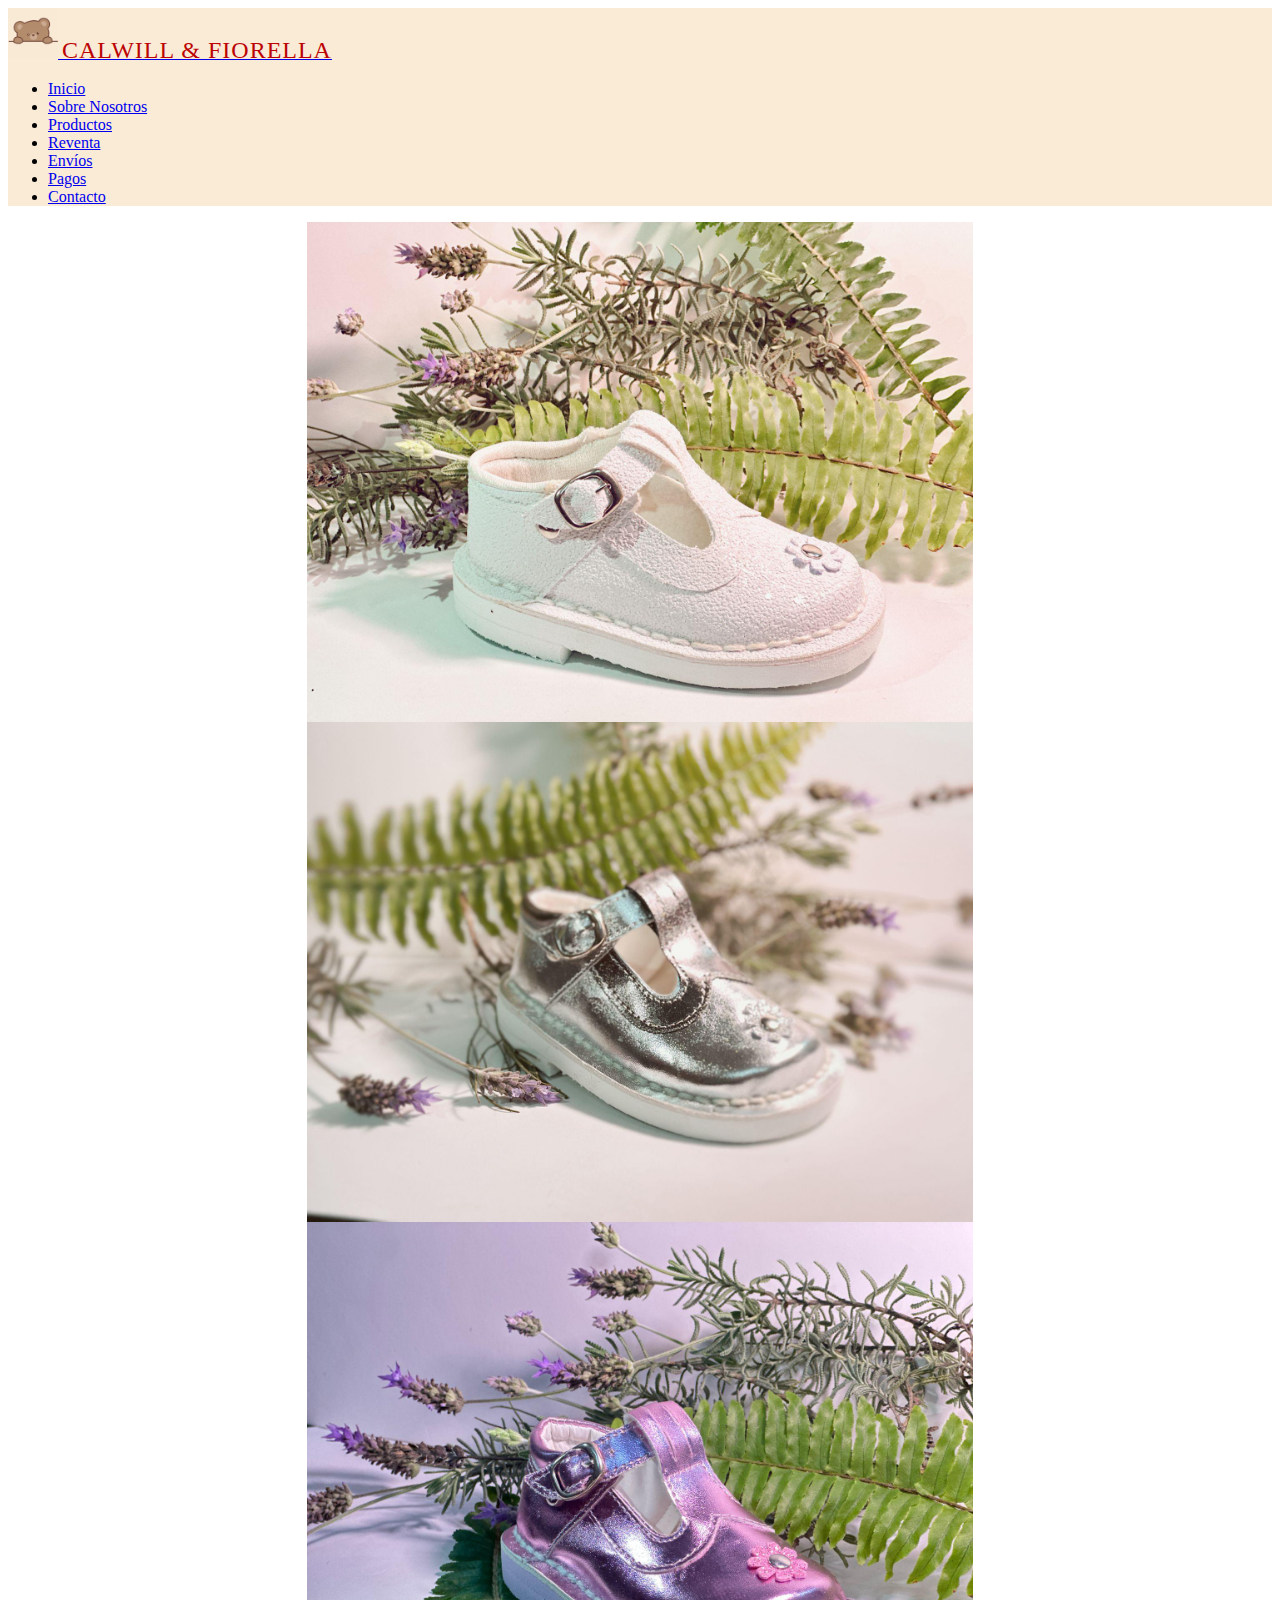
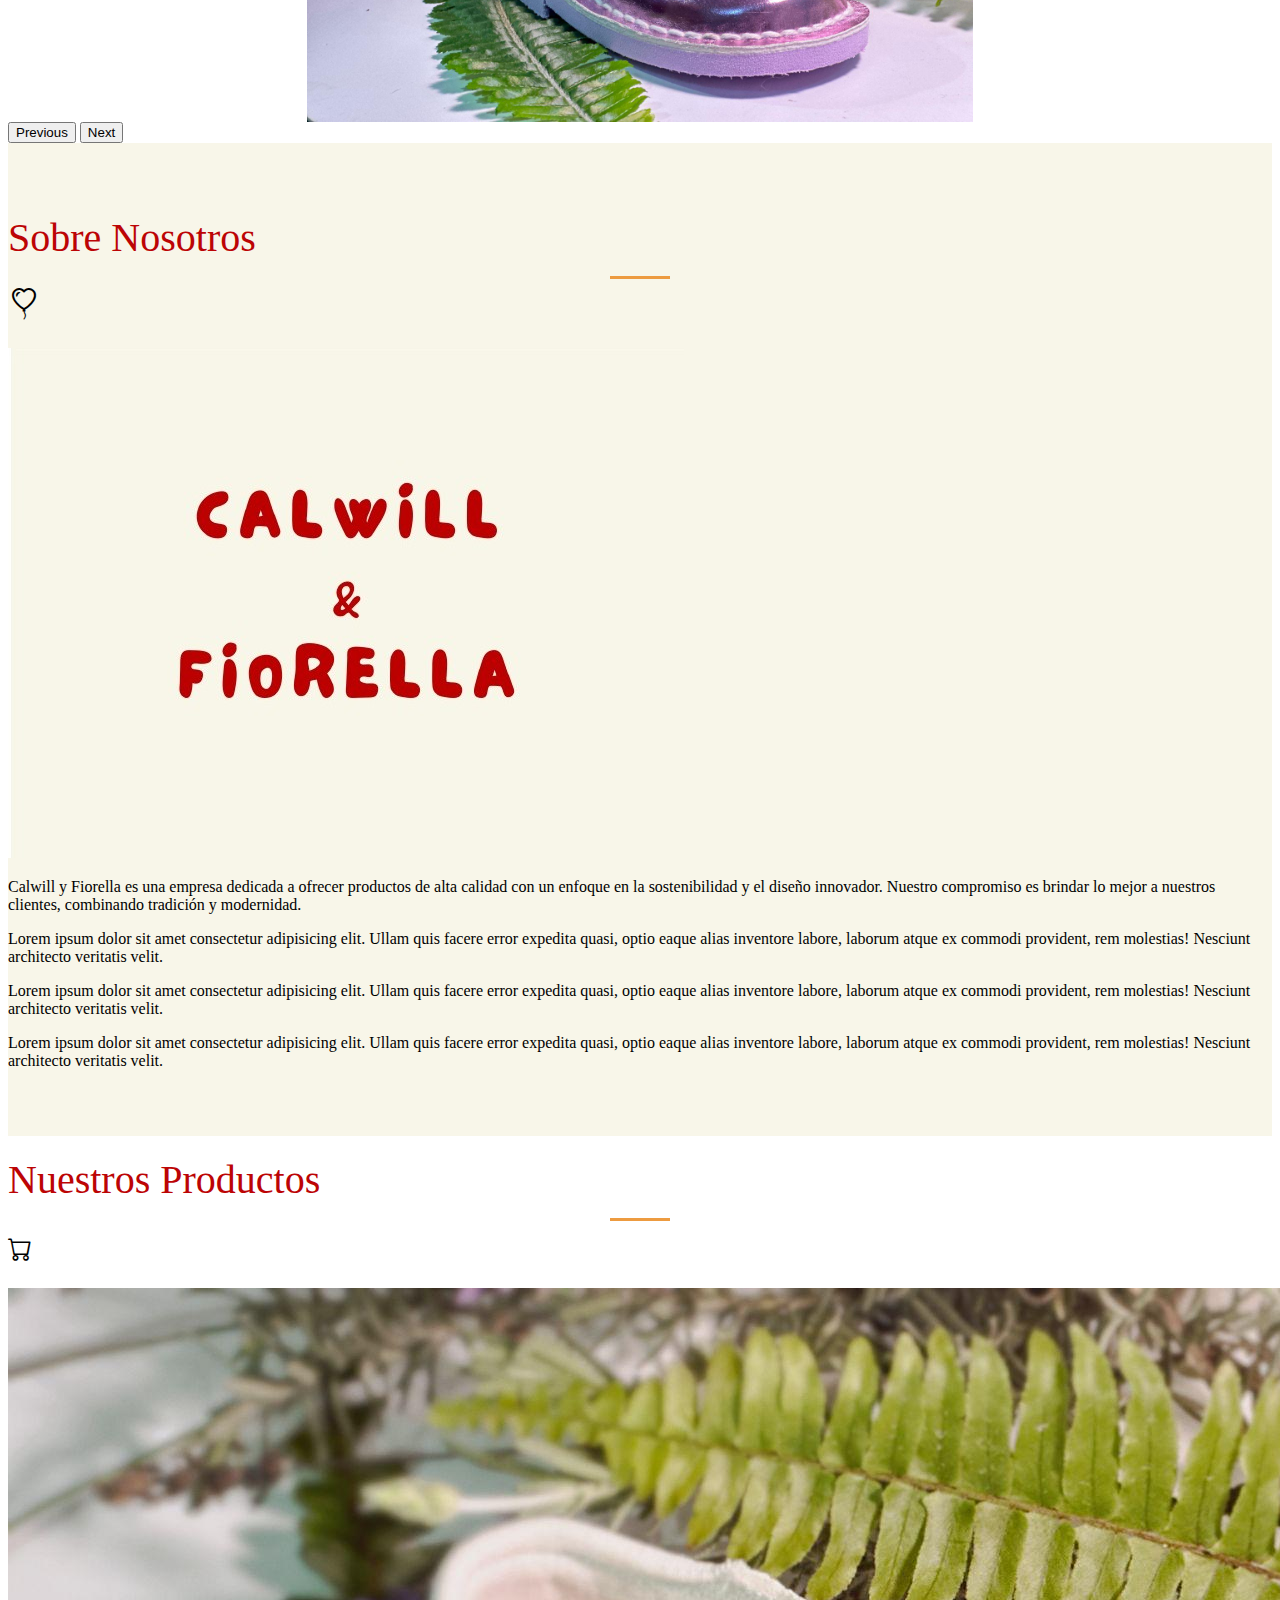
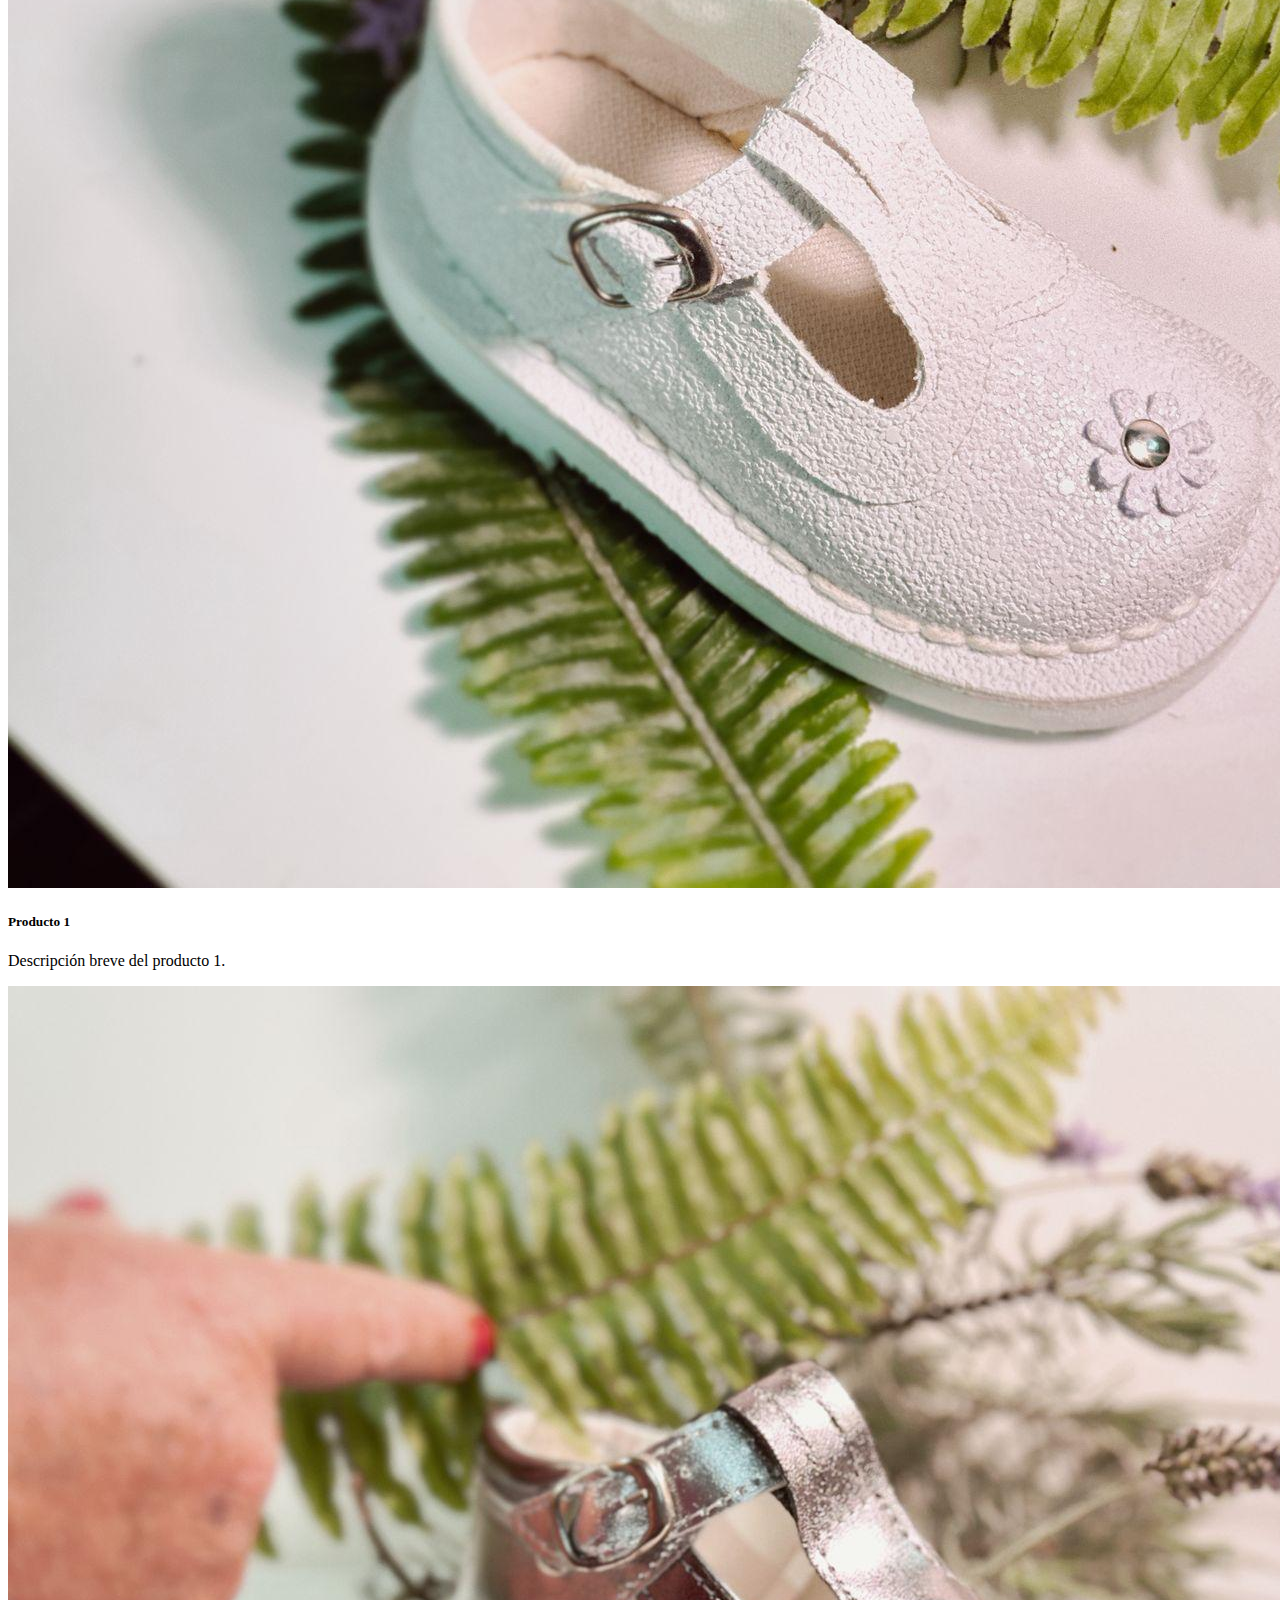
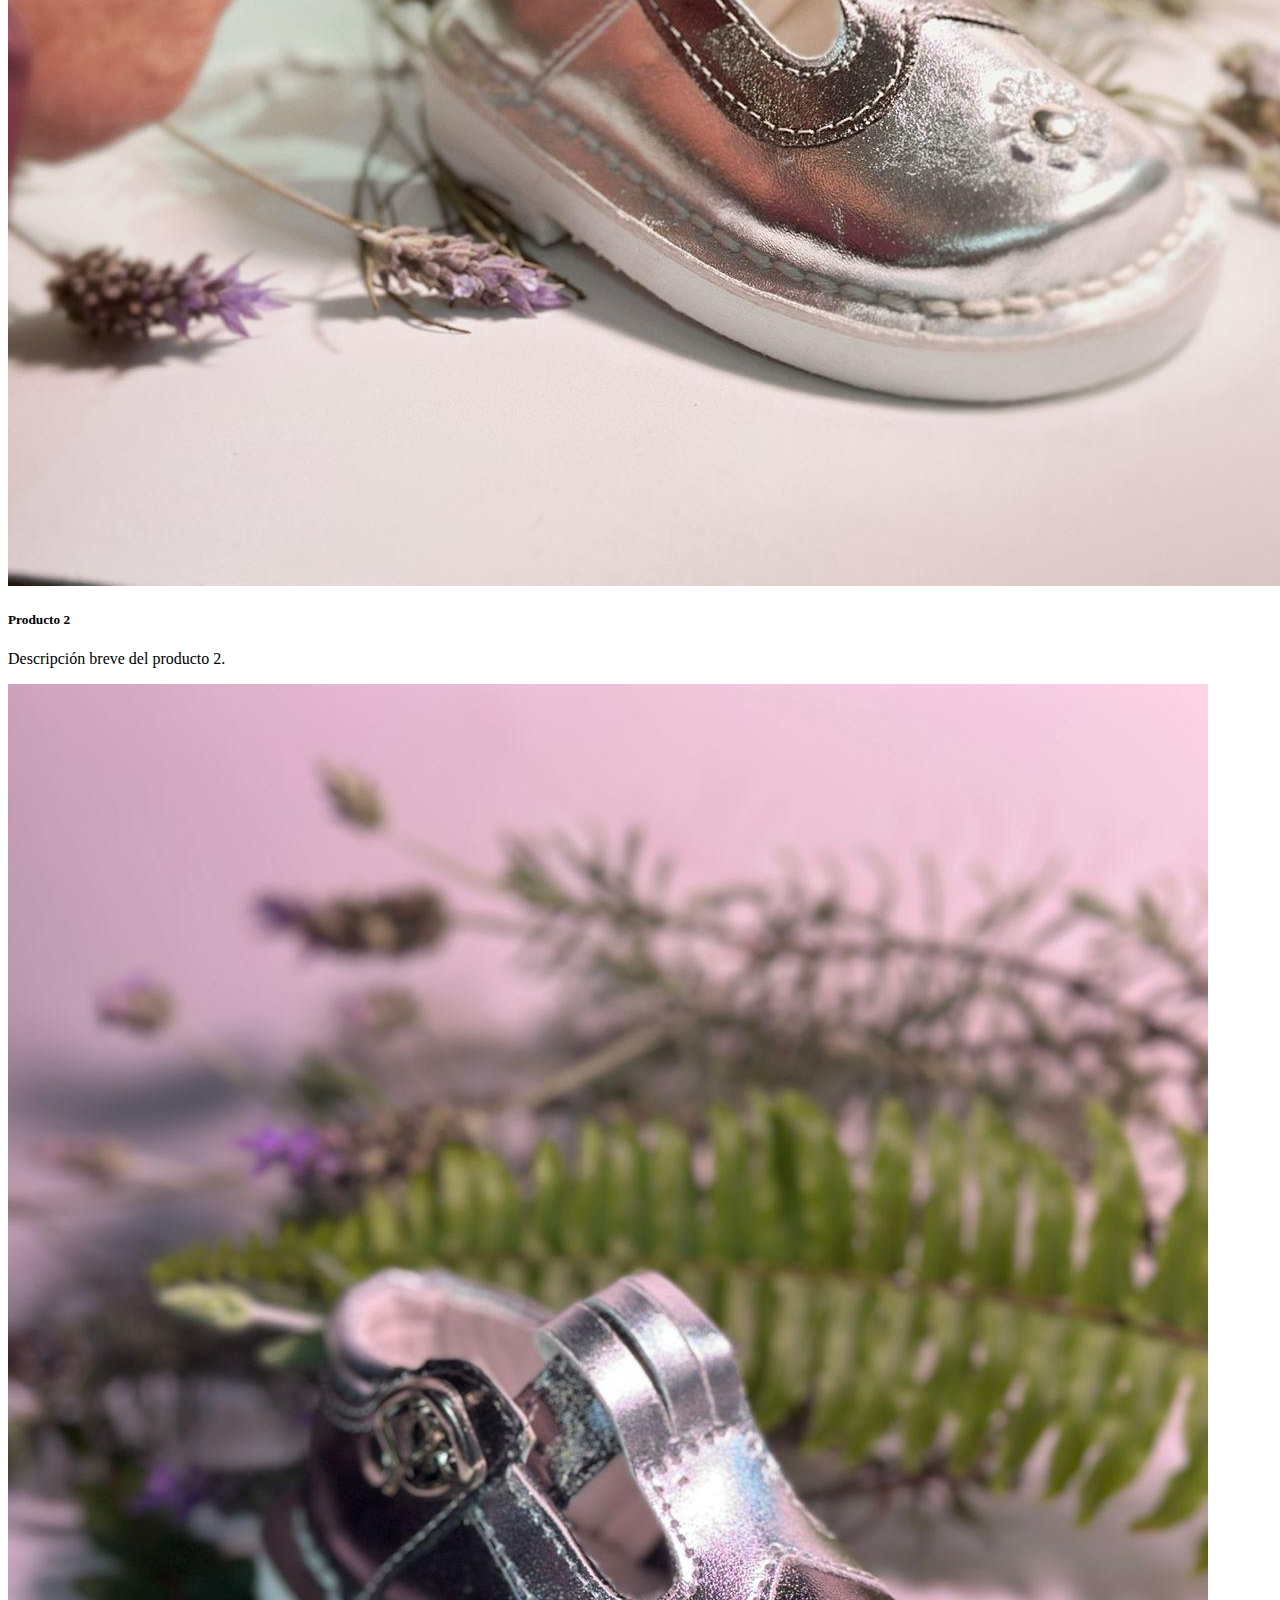
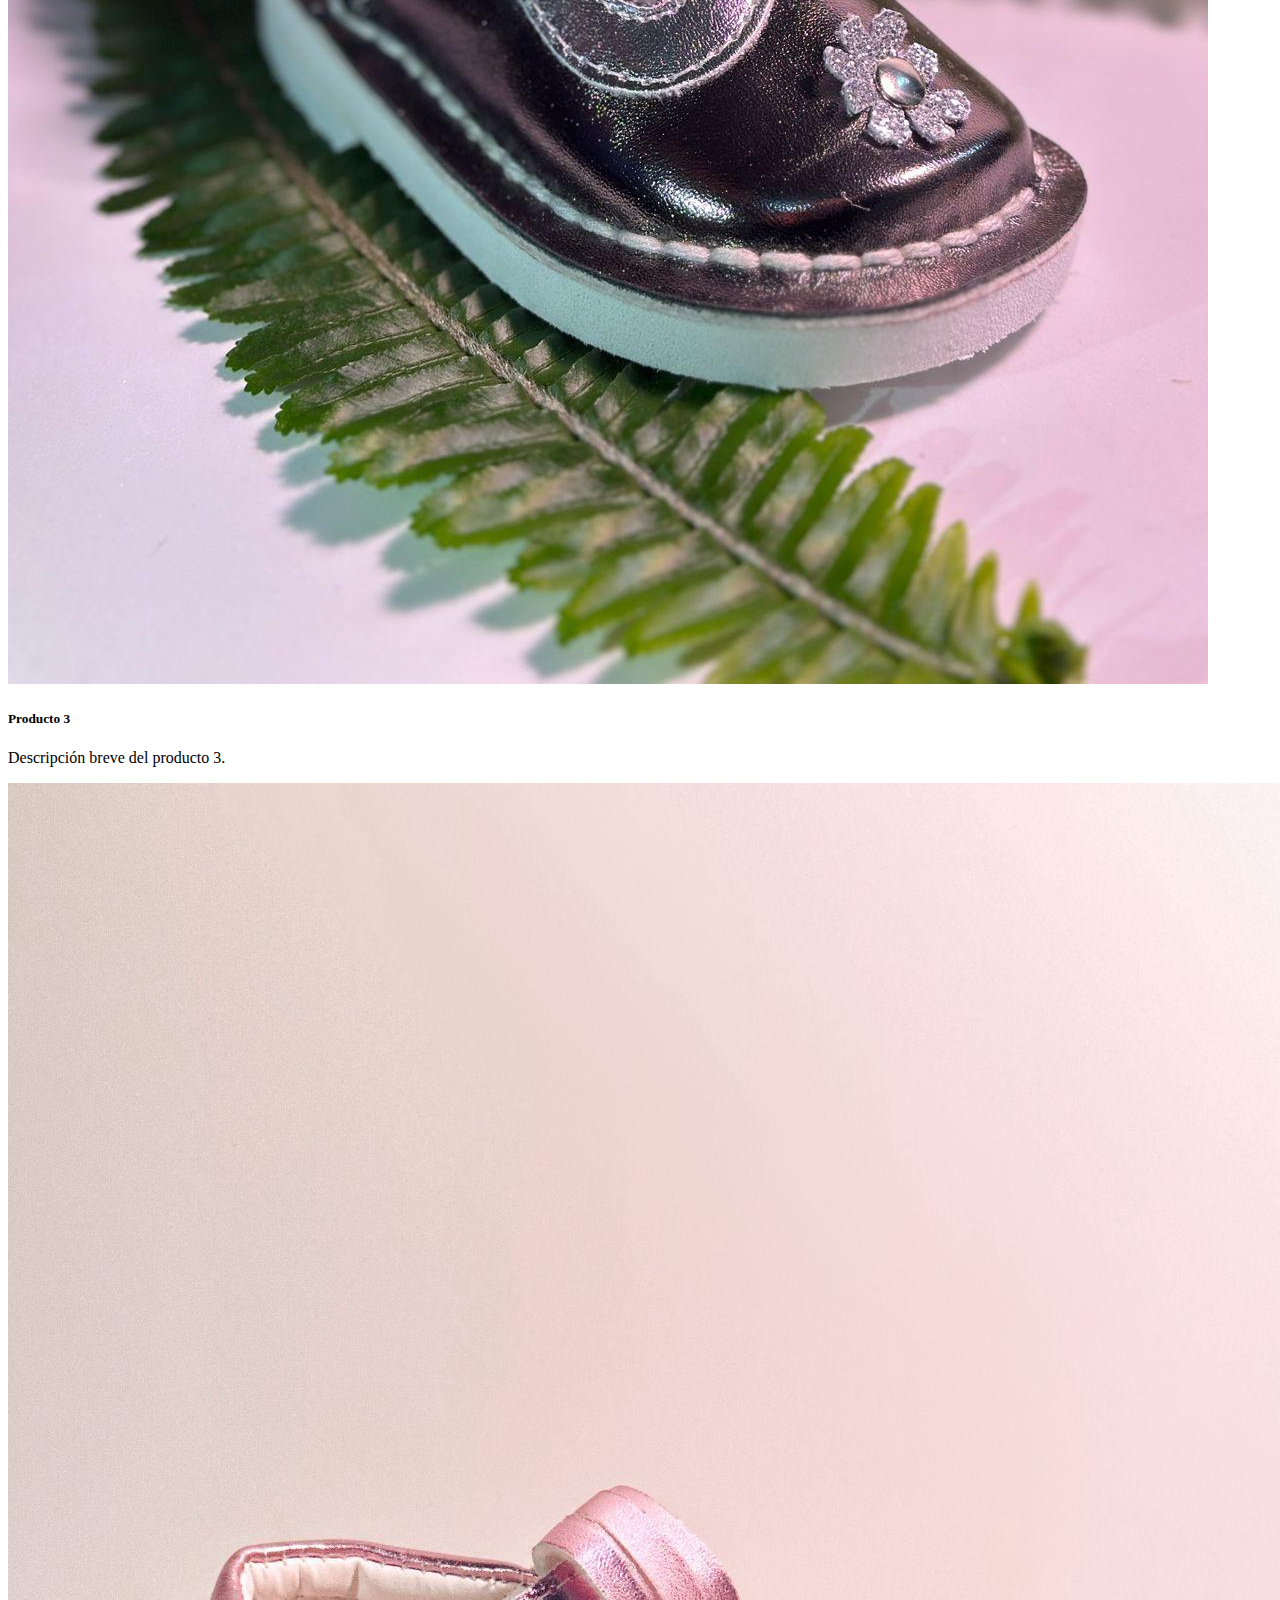
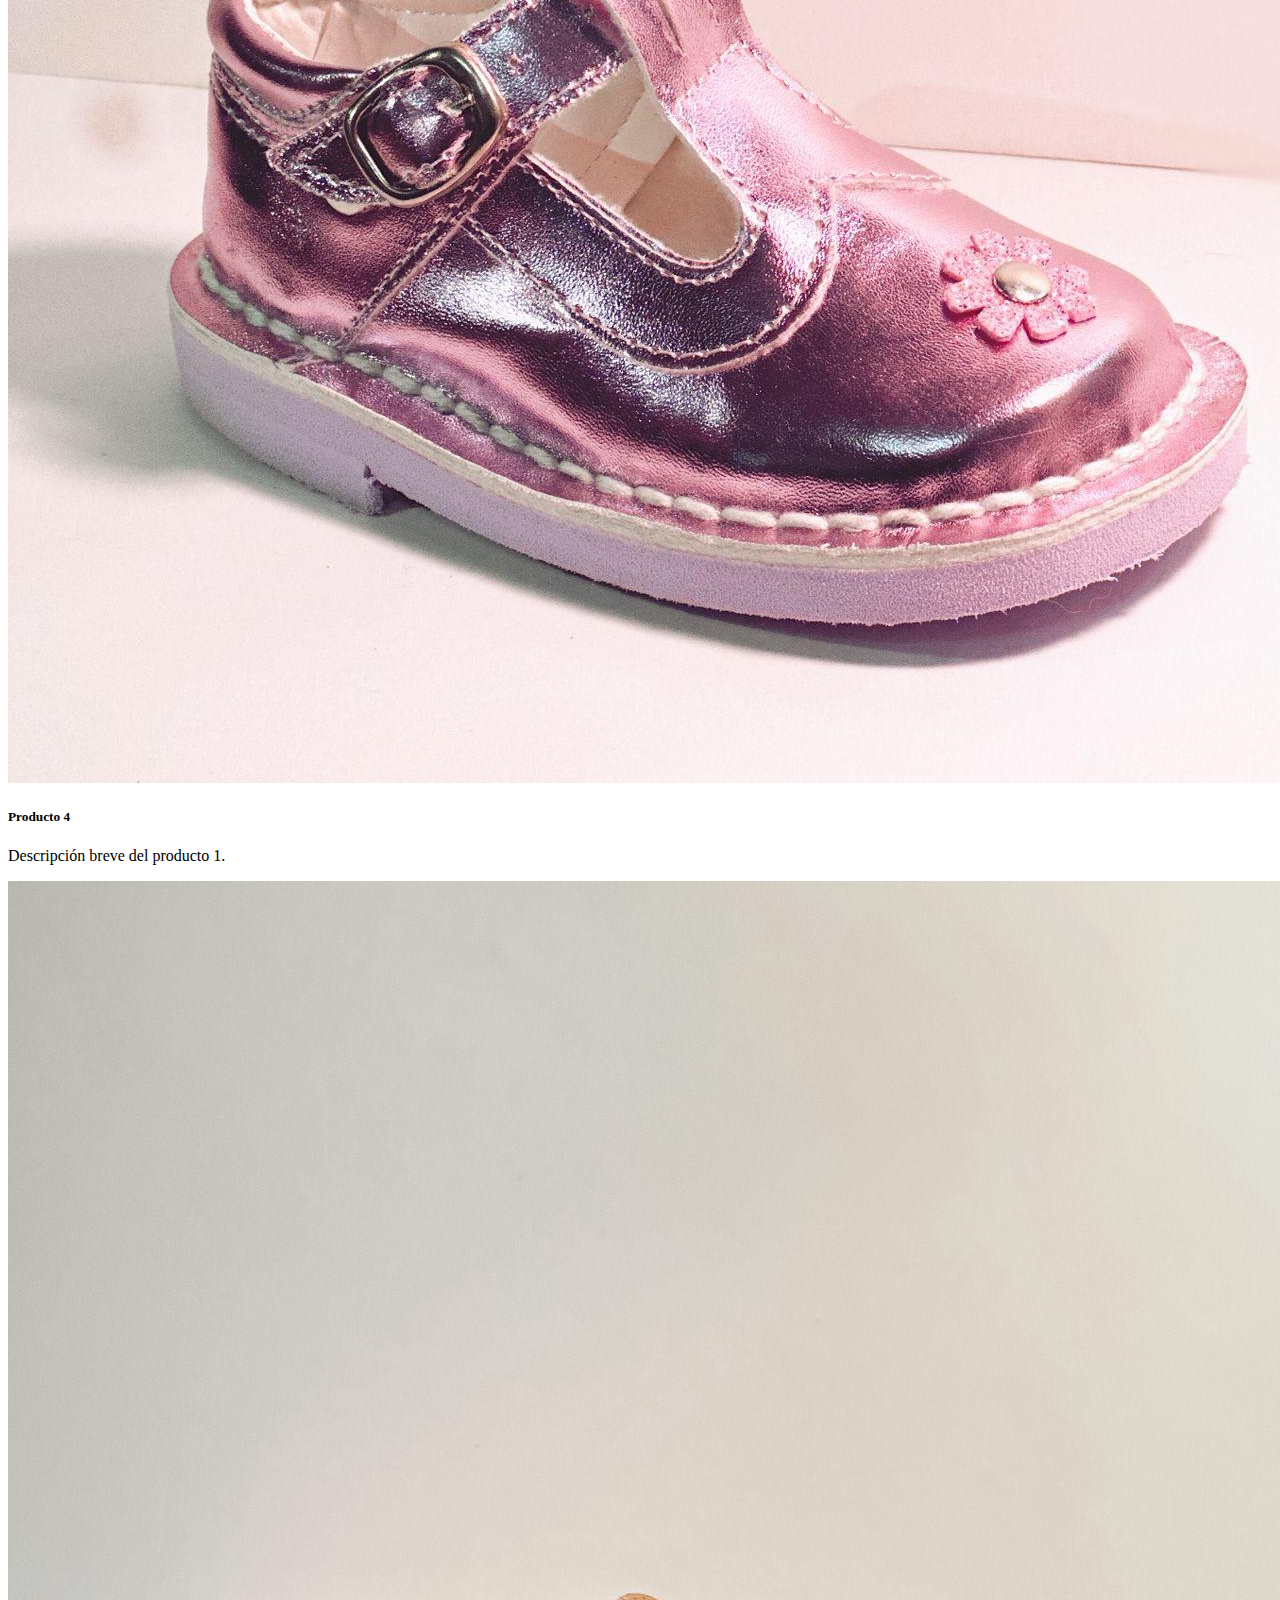
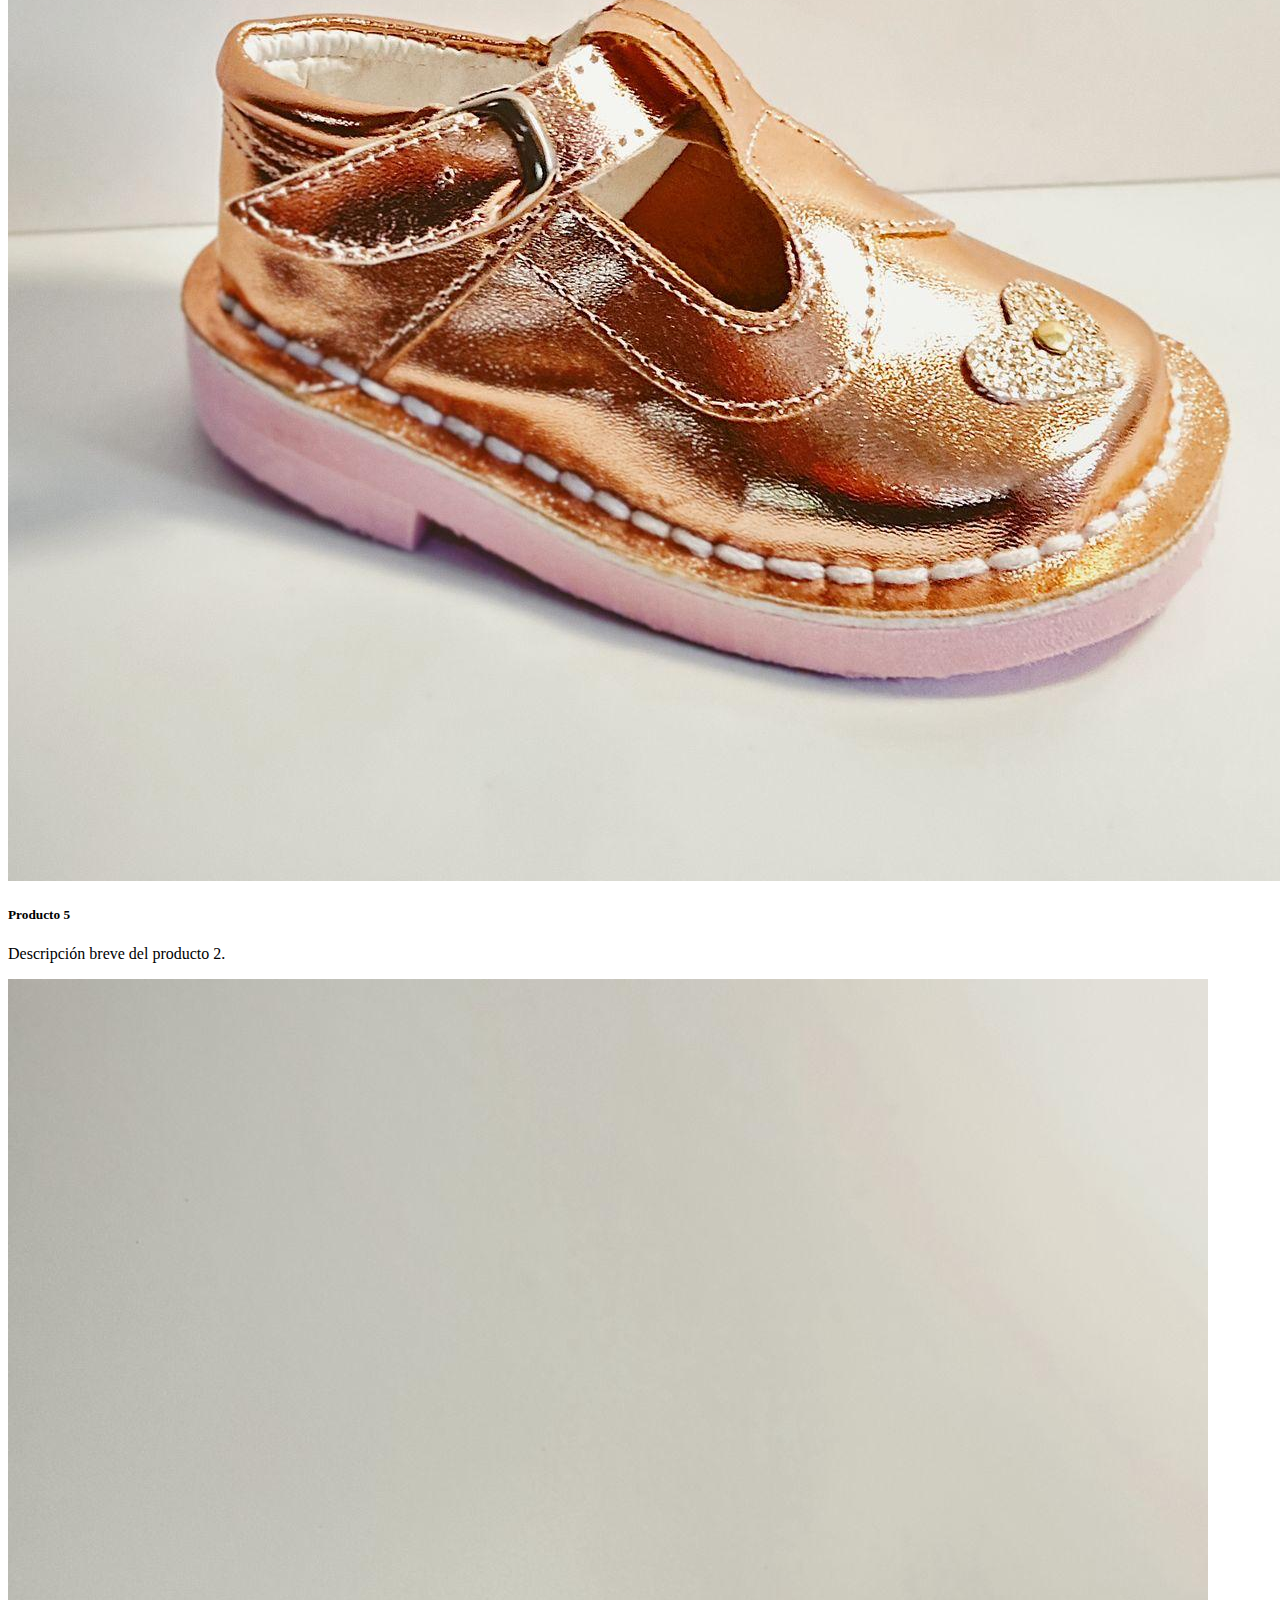
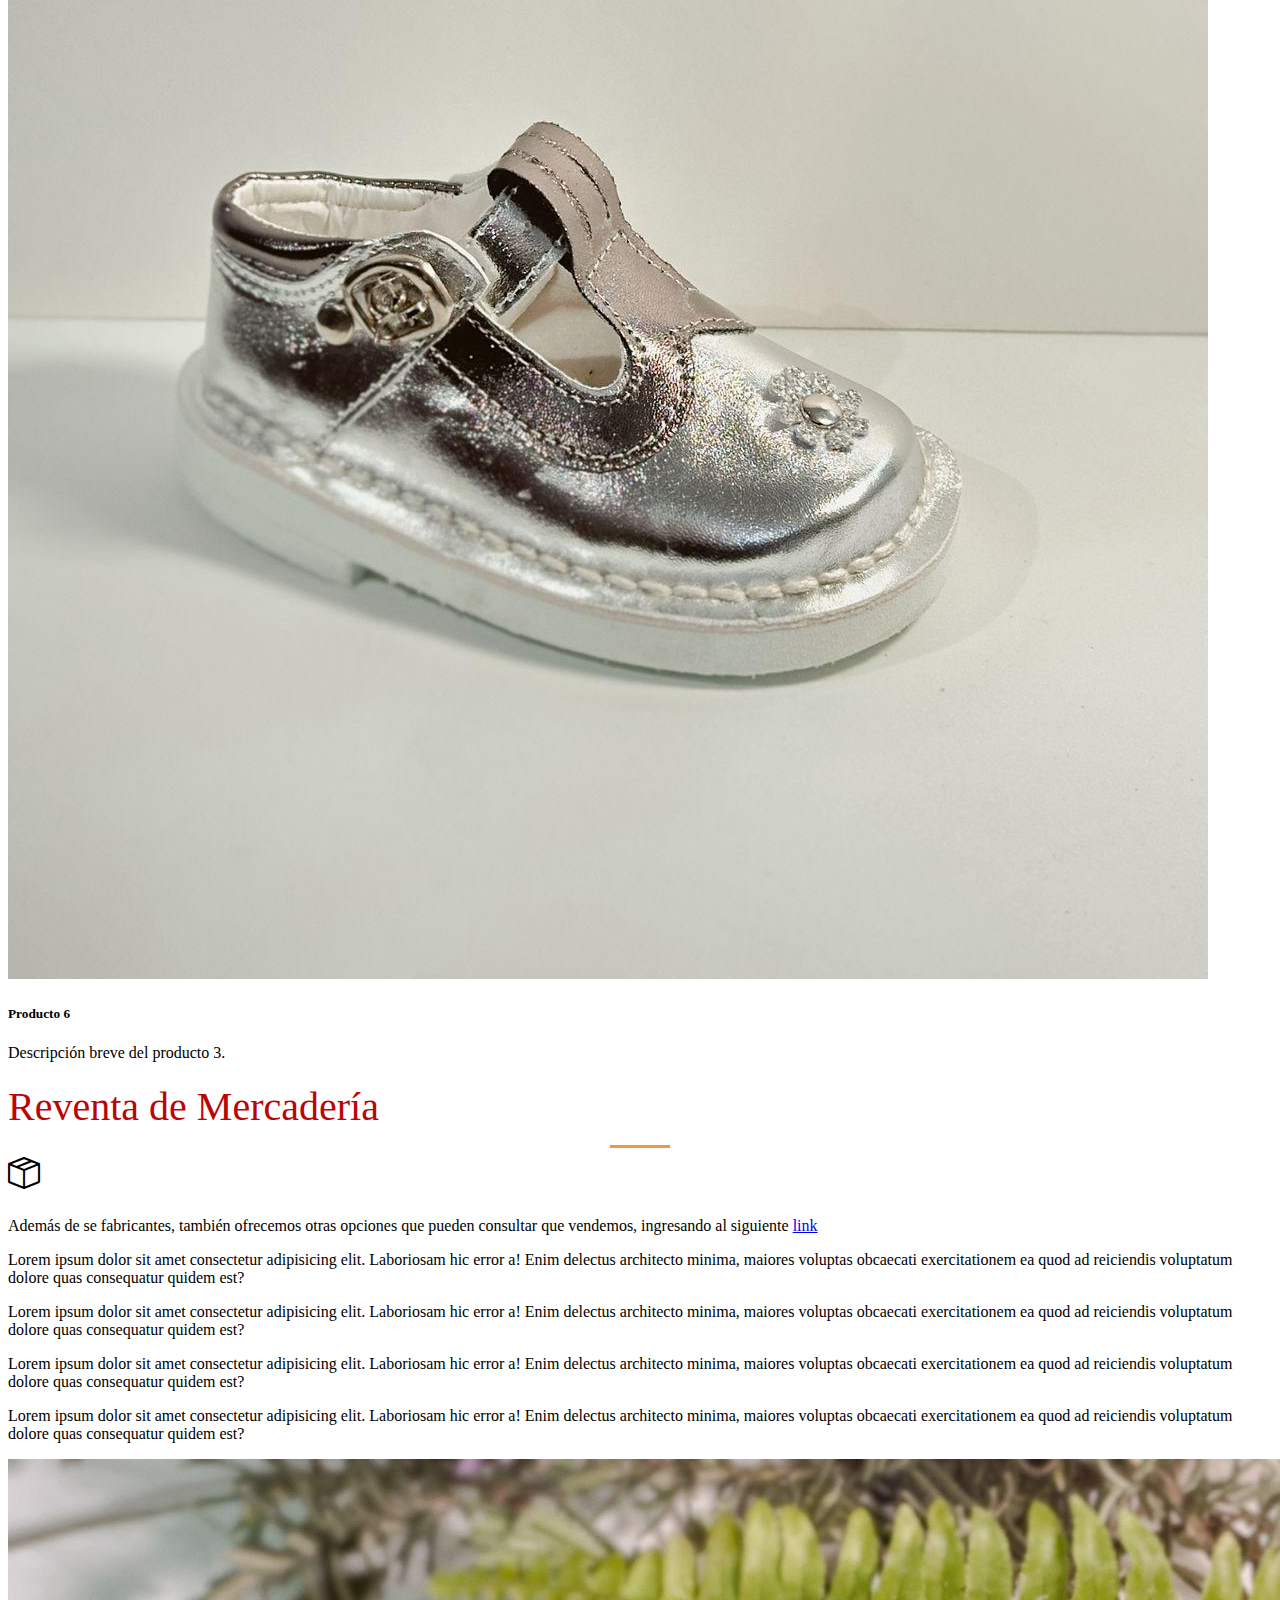
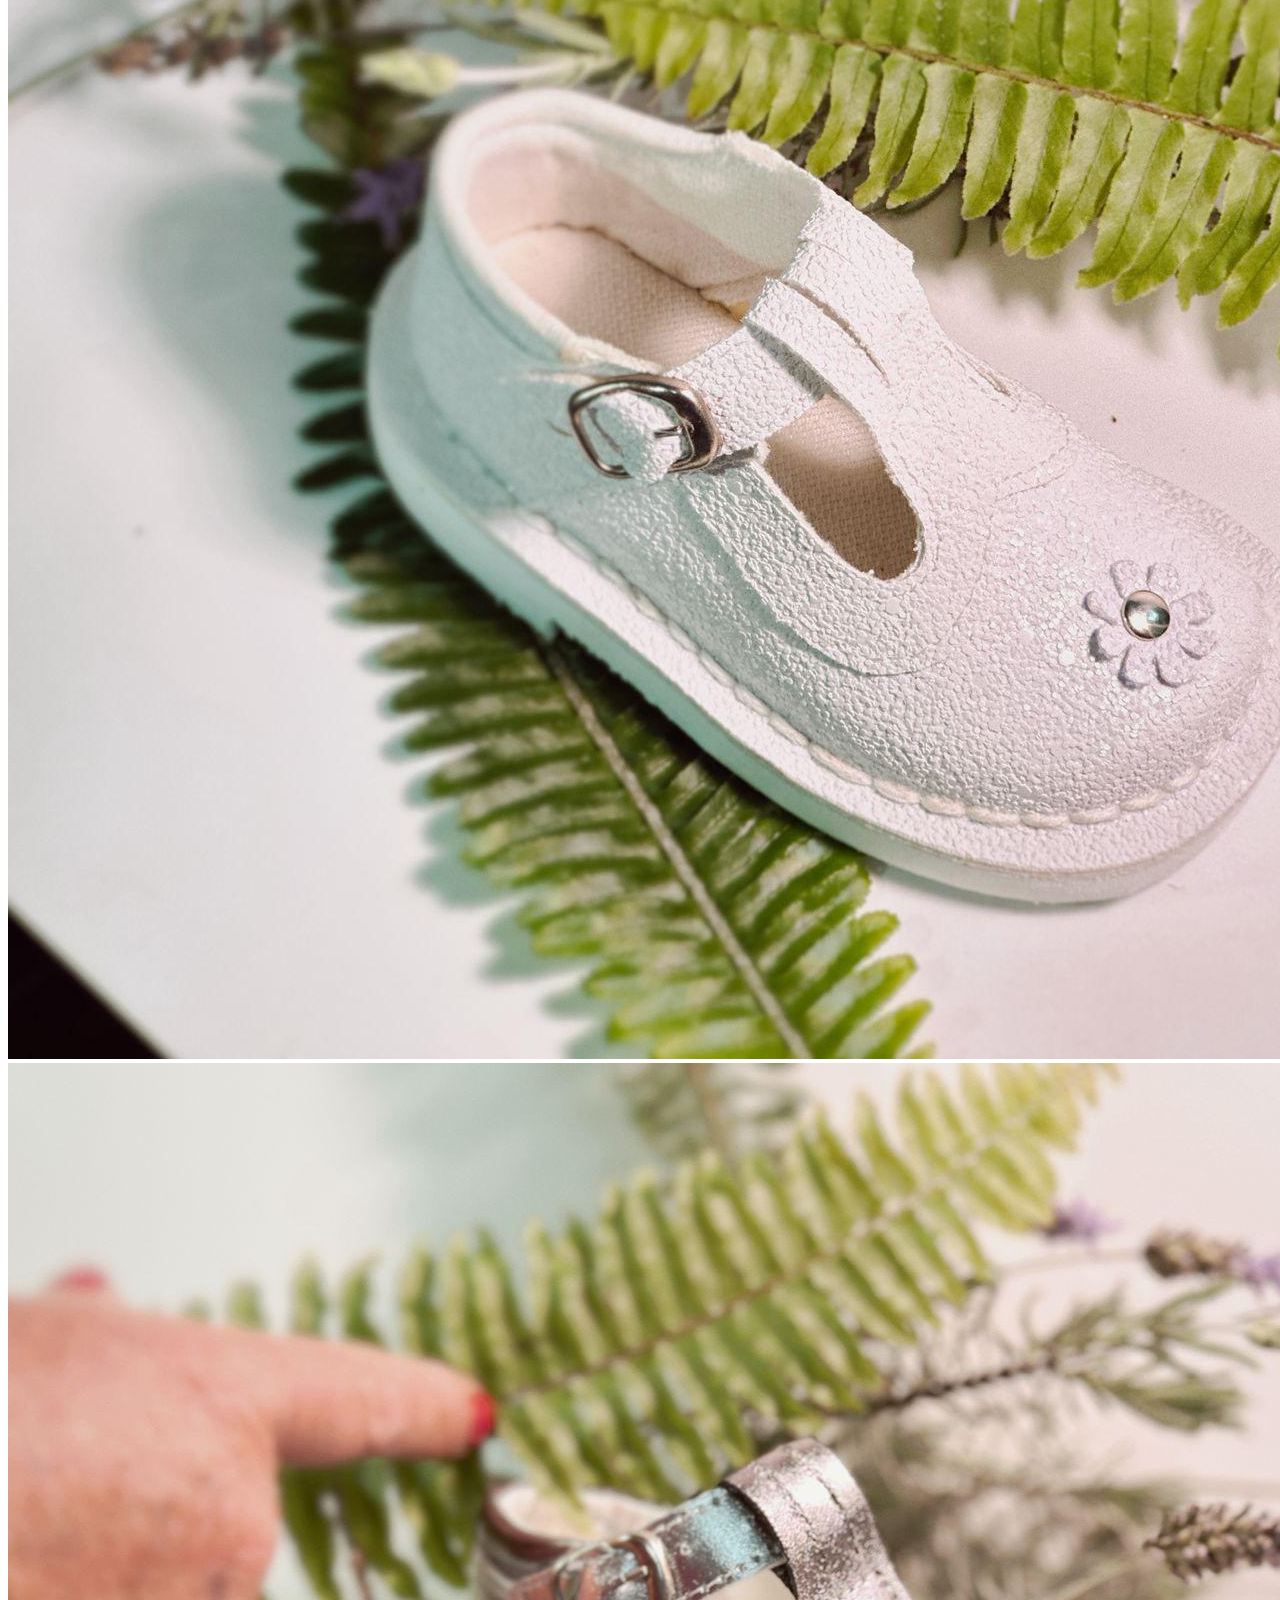
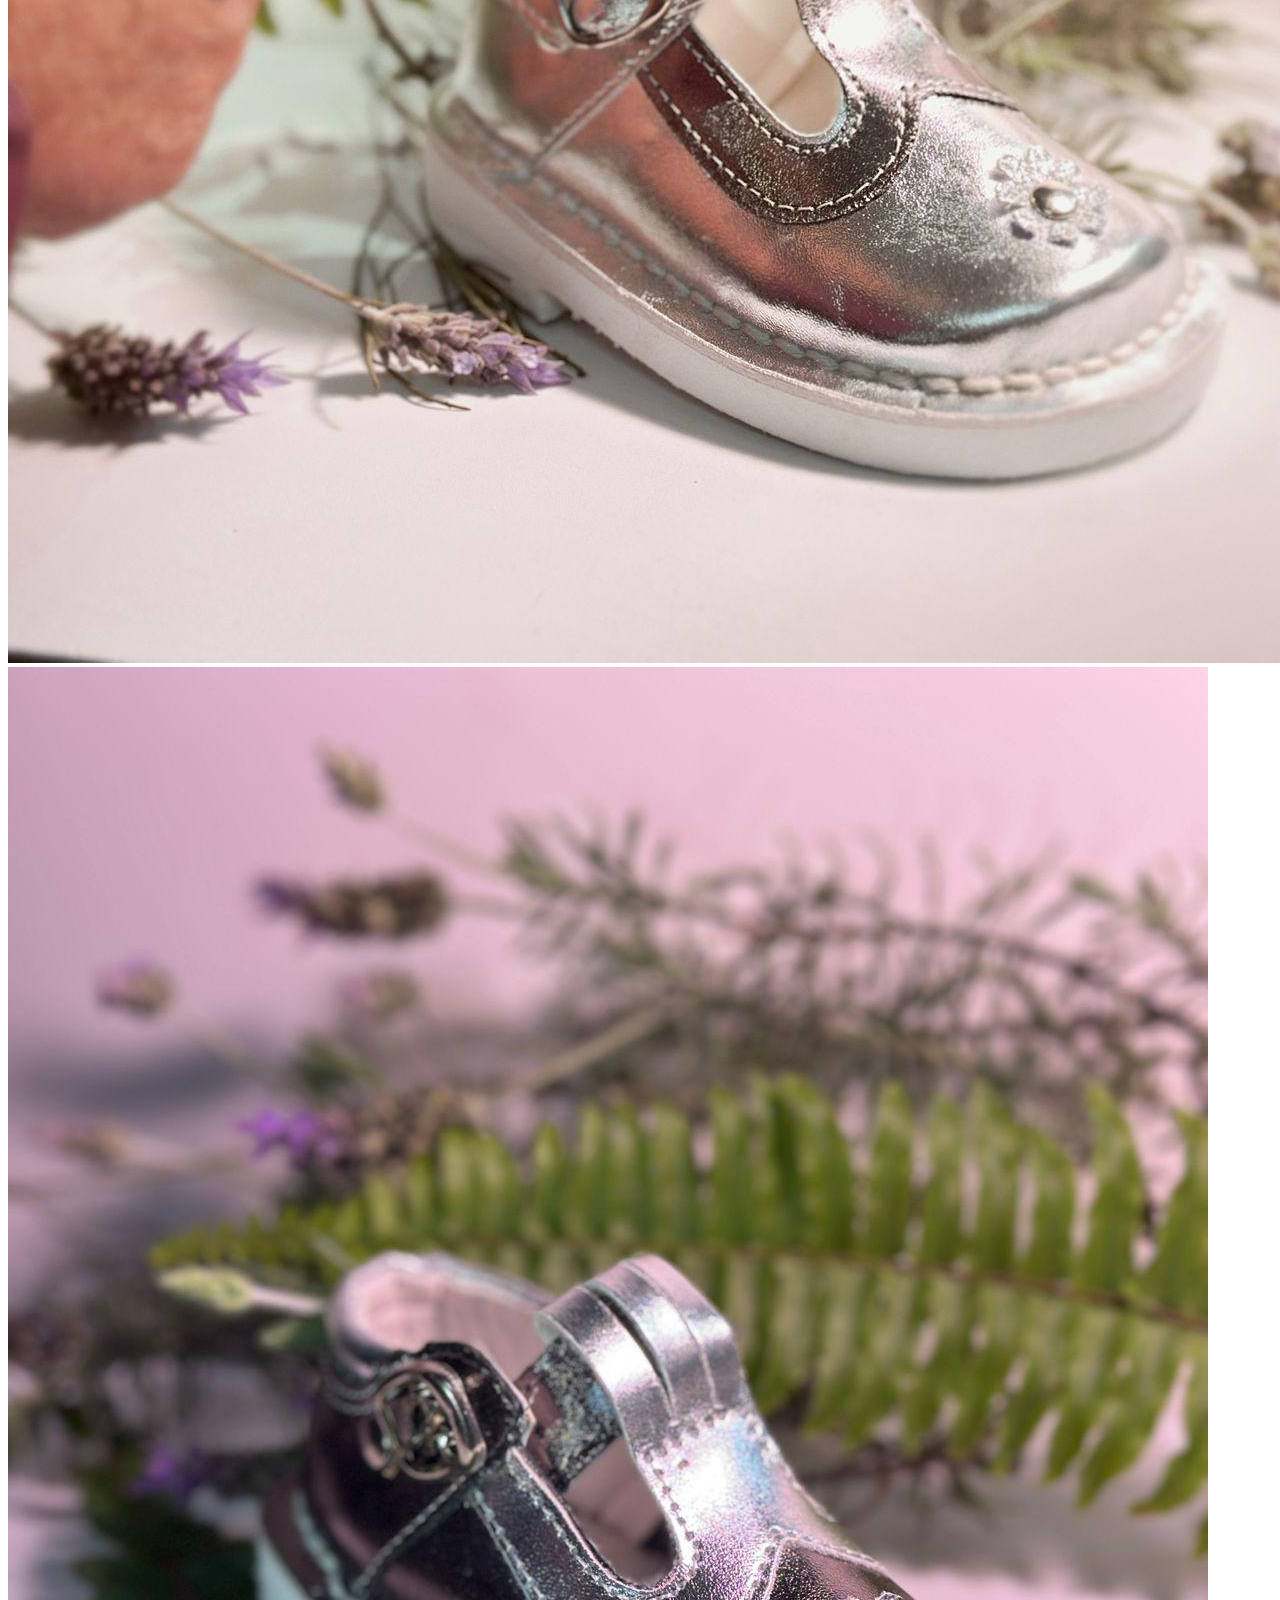
<file: index.html>
<!DOCTYPE html>
<html lang="es">
<head>
    <meta charset="UTF-8">
    <meta name="viewport" content="width=device-width, initial-scale=1.0">
    <link href="https://fonts.googleapis.com/css2?family=Great+Vibes&display=swap" rel="stylesheet">
    <link href="https://cdn.jsdelivr.net/npm/bootstrap@5.3.7/dist/css/bootstrap.min.css" rel="stylesheet" integrity="sha384-LN+7fdVzj6u52u30Kp6M/trliBMCMKTyK833zpbD+pXdCLuTusPj697FH4R/5mcr" crossorigin="anonymous">
    <link rel="stylesheet" href="https://cdn.jsdelivr.net/npm/bootstrap-icons@1.13.1/font/bootstrap-icons.min.css">
    <link rel="stylesheet" href="styles.css">
    <link rel="icon" type="image/x-icon" href="./assets/logo2.jpg">
    <title>Calwill & Fiorella</title>
</head>
<body>
    <!-- Navbar -->
    <nav class="navbar navbar-expand-lg navbar-light m-0 p-0 fixed-top">
        <div class="container-fluid">
            <a class="navbar-brand" href="#carouselExampleAutoplaying">
                <img src="./assets/Logo2_0.png" alt="Bootstrap" width="50" height="50">
                <span class="ms-2 navbar-title">CALWILL & FIORELLA</span>
            </a>
        </div>
        <div class="container ps-auto">
            <div class="collapse navbar-collapse" id="navbarNav">
                <ul class="navbar-nav ms-auto">
                    <li class="nav-item">
                        <a class="nav-link active" aria-current="page" href="#carouselExampleAutoplaying">Inicio</a>
                    </li>
                    <li class="nav-item">
                        <a class="nav-link" href="#about-us-container">Sobre Nosotros</a>
                    </li>
                    <li class="nav-item">
                        <a class="nav-link" href="#products-container">Productos</a>
                    </li>
                    <li class="nav-item">
                        <a class="nav-link" href="#resale-container">Reventa</a>
                    </li>
                    <li class="nav-item">
                        <a class="nav-link" href="#shipping-container">Envíos</a>
                    </li>
                    <li class="nav-item">
                        <a class="nav-link" href="#pay-methods-container">Pagos</a>
                    </li>
                    <li class="nav-item">
                        <a class="nav-link" href="#contact-form-container">Contacto</a>
                    </li>
                </ul>
            </div>
        </div>
    </nav>

    <!-- Carousel -->
    <div id="carouselExampleAutoplaying" class="carousel slide mt-5 pt-4" data-bs-ride="carousel">
        <div class="carousel-inner">
            <div class="carousel-item active">
                <img src="./assets/carousel_img_1.jpg" class="d-block w-100" alt="Imagen 1">
            </div>
            <div class="carousel-item">
                <img src="./assets/carousel_img_2.jpg" class="d-block w-100" alt="Imagen 2">
            </div>
            <div class="carousel-item">
                <img src="./assets/carousel_img_3.jpg" class="d-block w-100" alt="Imagen 3">
            </div>
        </div>
        <button class="carousel-control-prev" type="button" data-bs-target="#carouselExampleAutoplaying" data-bs-slide="prev">
            <span class="carousel-control-prev-icon" aria-hidden="true"></span>
            <span class="visually-hidden">Previous</span>
        </button>
        <button class="carousel-control-next" type="button" data-bs-target="#carouselExampleAutoplaying" data-bs-slide="next">
            <span class="carousel-control-next-icon" aria-hidden="true"></span>
            <span class="visually-hidden">Next</span>
        </button>
    </div>

    <!-- Sobre Nosotros-->
    <div class="container mt-3 py-5 text-center" id="about-us-container">
        <div class="row">
            <h1 class="col-md-12 mb-4">
                <span class="titles">Sobre Nosotros</span>
                <i class="bi bi-balloon-heart"></i>
            </h1>
            <div class="col-md-4">
                <img src="./assets/logo.jpg" class="img-fluid" alt="Logo Calwill y Fiorella">
            </div>
            <div class="col-md-8 px-5 align-self-center">
                <p>Calwill y Fiorella es una empresa dedicada a ofrecer productos de alta calidad con un enfoque en la sostenibilidad y el diseño innovador. Nuestro compromiso es brindar lo mejor a nuestros clientes, combinando tradición y modernidad.</p>
                <p>Lorem ipsum dolor sit amet consectetur adipisicing elit. Ullam quis facere error expedita quasi, optio eaque alias inventore labore, laborum atque ex commodi provident, rem molestias! Nesciunt architecto veritatis velit.</p>
                <p>Lorem ipsum dolor sit amet consectetur adipisicing elit. Ullam quis facere error expedita quasi, optio eaque alias inventore labore, laborum atque ex commodi provident, rem molestias! Nesciunt architecto veritatis velit.</p>
                <p>Lorem ipsum dolor sit amet consectetur adipisicing elit. Ullam quis facere error expedita quasi, optio eaque alias inventore labore, laborum atque ex commodi provident, rem molestias! Nesciunt architecto veritatis velit.</p>
            </div>
        </div>
    </div>

    <!-- Productos -->
    <div class="container pt-5" id="products-container">
        <h2 class="text-center mb-4">
            <span class="titles">Nuestros Productos</span>
            <i class="bi bi-cart"></i>
        </h2>
        <div class="row">
            <div class="col-4 mb-4">
                <div class="card">
                    <img src="./assets/product1.jpg" class="card-img-top" alt="Producto 1">
                    <div class="card-body">
                        <h5 class="card-title">Producto 1</h5>
                        <p class="card-text">Descripción breve del producto 1.</p>
                    </div>  
                </div>
            </div>
            <div class="col-4 mb-4">
                <div class="card">
                    <img src="./assets/product2.jpg" class="card-img-top" alt="Producto 2">
                    <div class="card-body">
                        <h5 class="card-title">Producto 2</h5>
                        <p class="card-text">Descripción breve del producto 2.</p>  
                    </div>
                </div>
            </div>
            <div class="col-4 mb-4">
                <div class="card">
                    <img src="./assets/product3.jpg" class="card-img-top" alt="Producto 3">
                    <div class="card-body">
                        <h5 class="card-title">Producto 3</h5>
                        <p class="card-text">Descripción breve del producto 3.</p>
                    </div>
                </div>
            </div>
            <div class="col-4 mb-4">
                <div class="card">
                    <img src="./assets/product4.jpg" class="card-img-top" alt="Producto 1">
                    <div class="card-body">
                        <h5 class="card-title">Producto 4</h5>
                        <p class="card-text">Descripción breve del producto 1.</p>
                    </div>  
                </div>
            </div>
            <div class="col-4 mb-4">
                <div class="card">
                    <img src="./assets/product5.jpg" class="card-img-top" alt="Producto 2">
                    <div class="card-body">
                        <h5 class="card-title">Producto 5</h5>
                        <p class="card-text">Descripción breve del producto 2.</p>  
                    </div>
                </div>
            </div>
            <div class="col-4 mb-4">
                <div class="card">
                    <img src="./assets/product6.jpg" class="card-img-top" alt="Producto 3">
                    <div class="card-body">
                        <h5 class="card-title">Producto 6</h5>
                        <p class="card-text">Descripción breve del producto 3.</p>
                    </div>
                </div>
            </div>
        </div>
    </div>
    
    <!-- Reventa -->
    <div class="container mt-3 pt-5 text-center" id="resale-container">
        <div class="row">
            <h1 class="col-12 mb-4">
                <span class="titles">Reventa de Mercadería</span>
                <i class="bi bi-box-seam"></i>
            </h1>
            <div class="col-12 px-5 align-self-center">
                <p>
                    Además de se fabricantes, también ofrecemos otras opciones que pueden consultar que vendemos, ingresando al siguiente 
                    <a href="CalwillYFiorella/reventa.html" target="_blank" rel="noopener noreferrer">link</a>
                </p>
                <p>Lorem ipsum dolor sit amet consectetur adipisicing elit. Laboriosam hic error a! Enim delectus architecto minima, maiores voluptas obcaecati exercitationem ea quod ad reiciendis voluptatum dolore quas consequatur quidem est?</p>
                <p>Lorem ipsum dolor sit amet consectetur adipisicing elit. Laboriosam hic error a! Enim delectus architecto minima, maiores voluptas obcaecati exercitationem ea quod ad reiciendis voluptatum dolore quas consequatur quidem est?</p>
                <p>Lorem ipsum dolor sit amet consectetur adipisicing elit. Laboriosam hic error a! Enim delectus architecto minima, maiores voluptas obcaecati exercitationem ea quod ad reiciendis voluptatum dolore quas consequatur quidem est?</p>
                <p>Lorem ipsum dolor sit amet consectetur adipisicing elit. Laboriosam hic error a! Enim delectus architecto minima, maiores voluptas obcaecati exercitationem ea quod ad reiciendis voluptatum dolore quas consequatur quidem est?</p>
            </div>
            <div class="col-4 mb-4">
                <div class="card">
                    <img src="./assets/product1.jpg" class="card-img-top" alt="Producto 1">
                </div>
            </div>
            <div class="col-4 mb-4">
                <div class="card">
                    <img src="./assets/product2.jpg" class="card-img-top" alt="Producto 2">
                </div>
            </div>
            <div class="col-4 mb-4">
                <div class="card">
                    <img src="./assets/product3.jpg" class="card-img-top" alt="Producto 3">
                </div>
            </div>
        </div>
    </div>

    <!-- Envíos -->
    <!-- Contiene dos row, una con indicaciones para envíos en GBA y otra para el resto del país, para GBA tiene tres columnas (1 para envíos en la zona de Llavallol gratis, 2 para envíos en GBA por mensajería con costo adicional, 3 para venir a retirar en un punto de encuentro en la estación de Llavallol que también es gratis. Para el resto que no es GBA se indica que se puede realizar envíos mediante una <ul> de opciones varias)-->
    <div class="cointainer pt-5 text-center" id="shipping-container">
        <div class="row mx-5 px-4">
            <div class="col-md-12">
                <h2 class="mb-4">
                    <span class="titles">Opciones de Envío</span>
                    <i class="bi bi-rocket-takeoff"></i>
                </h2>
            </div>        
            <div class="col-md-4">
                <h4 class="subtitles">Retiro en Estación Llavallol</h4>
                <p>En caso que deseen retirarlo, se realiza la entrega de manera gratuita en el hall de la estación de tren de Llavallol, coordinando día y horario por WhatsApp.</p>
            </div>
            <div class="col-md-4">
                <h4 class="subtitles">Envíos en GBA</h4>
                <p>Envío mediante repartidor con un costo adicional. El costo depende de la zona.</p>
                <p>En caso de seleccionar envío, se deberá abonar el mismo en su totalidad por transeferencia a Mercado Pago el mismo día a modo de anticipo, previo a la salida del repartidor.</p>
                <p>Se coordinará día y horario vía WhatsApp, una vez esté el repartidor en el lugar y hora acordado, se tendrá una tolerancia de 15 minutos.</p>
                <p>En caso de sobrepasar el tiemo de tolerancia, el pago no es reembolsable, y el repartidor coninuará con el resto de entregas, debiendose pactar una nueva fecha y horario.</p>
                <p>Dependiendo de la demanda, podría coordinarse para ese mismo día. En cualquier caso, se deberá abonar una nueva cuota de envío.</p>
            </div>
            <div class="col-md-4">
                <h4 class="subtitles">Envíos al Resto del País</h4>
                <ul class="list-unstyled">
                    <li>Envío mediante Correo Argentino.</li>
                    <li>Envío mediante OCA.</li>
                    <li>Envío mediante Andreani.</li>
                    <li>Envío mediante otras empresas de logística.</li>
                </ul>
            </div>
        </div>
    </div>

    <!-- Métodos de pago -->
    <div class="container text-center pt-5" id="pay-methods-container">
        <h2 class="mb-4">
            <span class="titles">Métodos de Pago</span>
            <i class="bi bi-cash-coin"></i>
        </h2>
        <p>Aceptamos los siguientes métodos de pago:</p>
        <ul class="list-unstyled">
            <li>Transferencia bancaria a cuenta de Mercado Pago</li>
            <li>Efectivo (10% de descuento)</li>
        </ul>
    </div>

    <!-- Contacto -->
    <div class="container mt-5" id="contact-form-container">
        <h2 class="text-center mb-4">
            <span class="titles">Contáctanos</span>
            <i class="bi bi-mailbox-flag"></i>
        </h2>
        <div class="row">
            <form id="contact-form">
                <div class="col-6 mb-3">
                    <label for="name" class="form-label">Nombre</label>
                    <input type="text" class="form-control" id="name" placeholder="Nombre" required>
                </div>
                <div class="col-6 mb-3">
                    <label for="phone-number" class="form-label">Número de Teléfono</label>
                    <input type="phone-number" class="form-control" id="phone-number" placeholder="Sin espacios ni guiones 1122223333" required>
                </div>
                <div class="col-12 mb-3">
                    <label for="message" class="form-label">Mensaje</label>
                    <textarea class="form-control" id="message" rows="3" placeholder="Recibirá una respuesta vía WhatsApp lo más pronto posible." required></textarea>
                </div>
                <button type="submit" class="btn btn-primary">Enviar</button>
            </form>
        </div>
    </div>

    <!-- Footer -->
    <footer class="text-center mt-5">
        <div class="container">
            <div class="row mb-3 pt-3">
                <div class="col-4"></div>
                <div class="col-2">
                    <a href="https://www.facebook.com/share/16FkGbSYi4/?mibextid=wwXIfr" target="_blank" class="me-4">
                        <i class="bi bi-facebook"></i> Facebook
                    </a>
                </div>
                <div class="col-2">
                    <a href="https://api.whatsapp.com/send?phone=5491159590586" target="_blank">
                        <i class="bi bi-whatsapp"></i> +54 9 11-5959-0586 
                    </a>
                </div>
                <div class="col-4"></div>
            </div>
            <div class="row">
                <hr>
                <p class="col-12 mt-3">
                    © 2023 Calwill y Fiorella. Todos los derechos reservados.
                </p>
                <div class="col-12 mb-3">
                    <a href="#" class="text-dark">Política de privacidad</a> | 
                    <a href="#" class="text-dark">Términos de servicio</a>
                </div>
            </div>
        </div>
    </footer>

    <script src="https://cdn.jsdelivr.net/npm/bootstrap@5.3.7/dist/js/bootstrap.bundle.min.js" integrity="sha384-ndDqU0Gzau9qJ1lfW4pNLlhNTkCfHzAVBReH9diLvGRem5+R9g2FzA8ZGN954O5Q" crossorigin="anonymous"></script>
    <script src="script.js"></script>
</body>
</html>
</file>
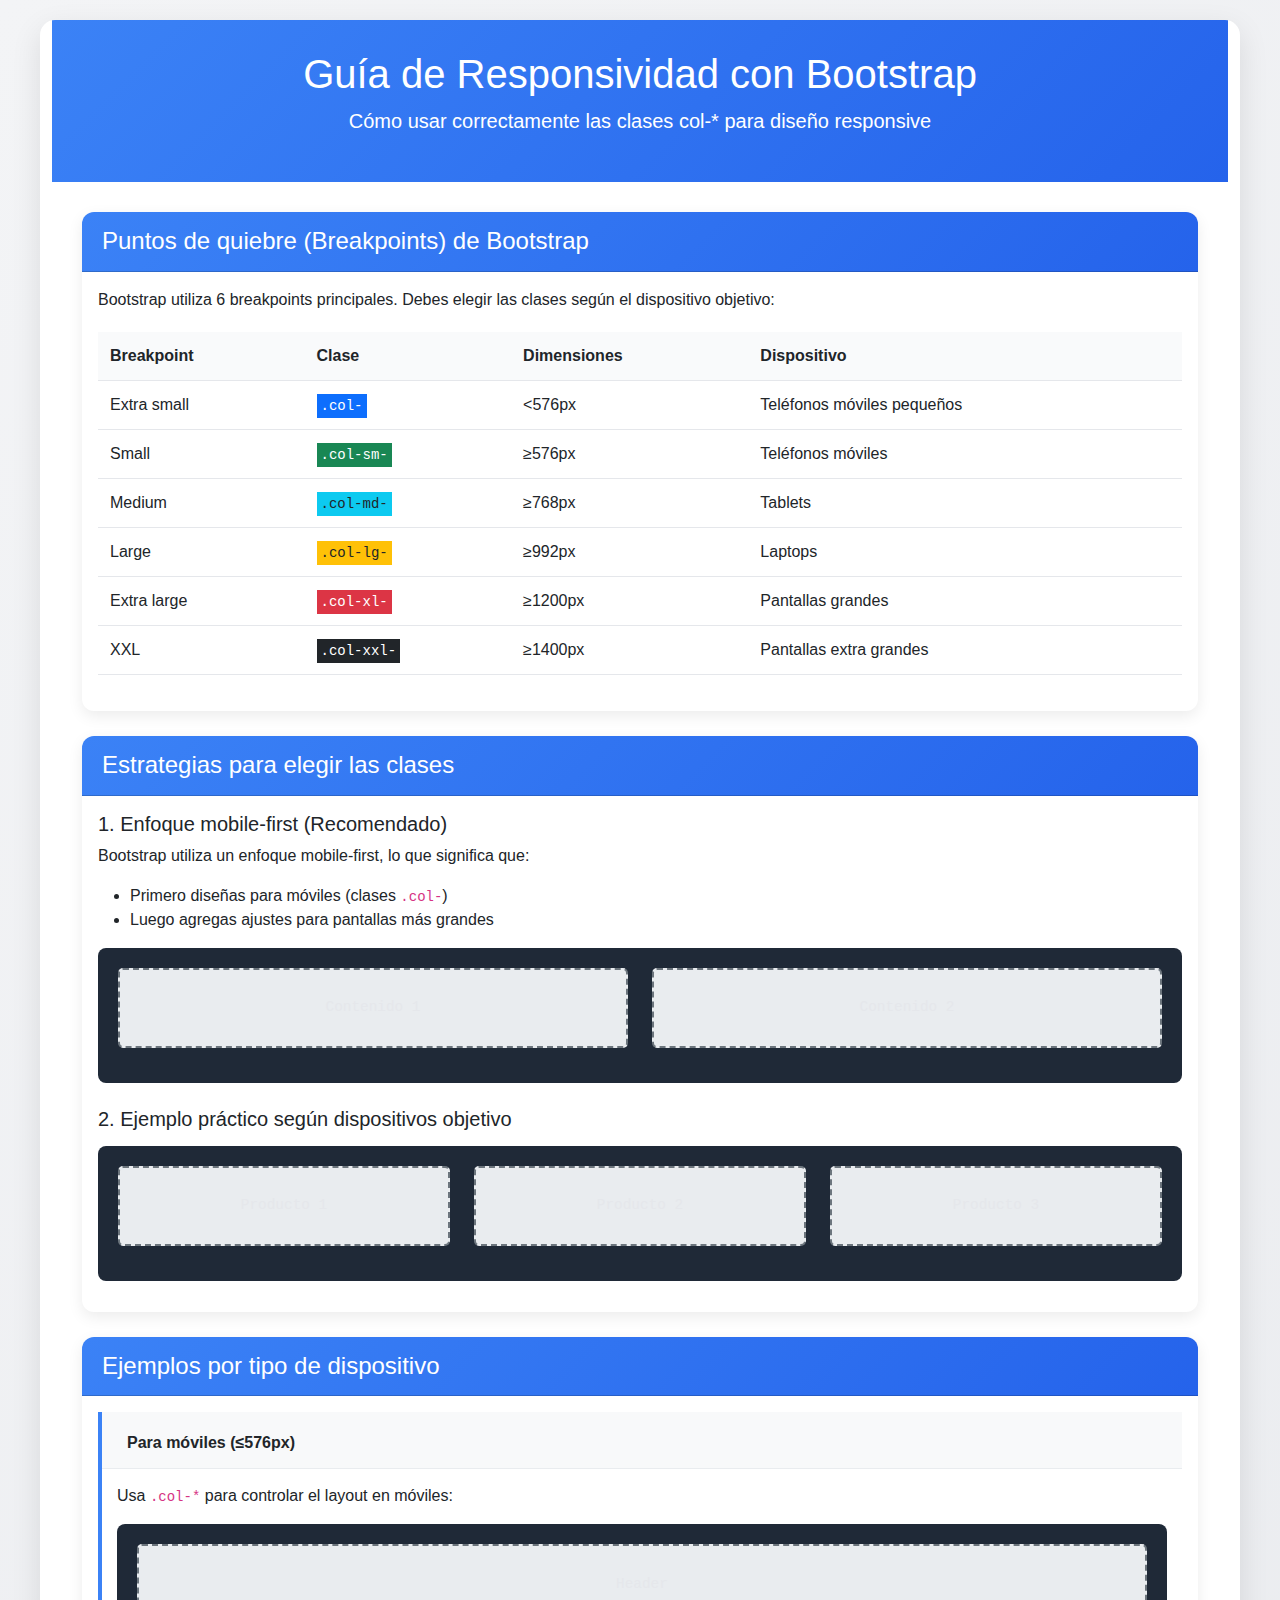
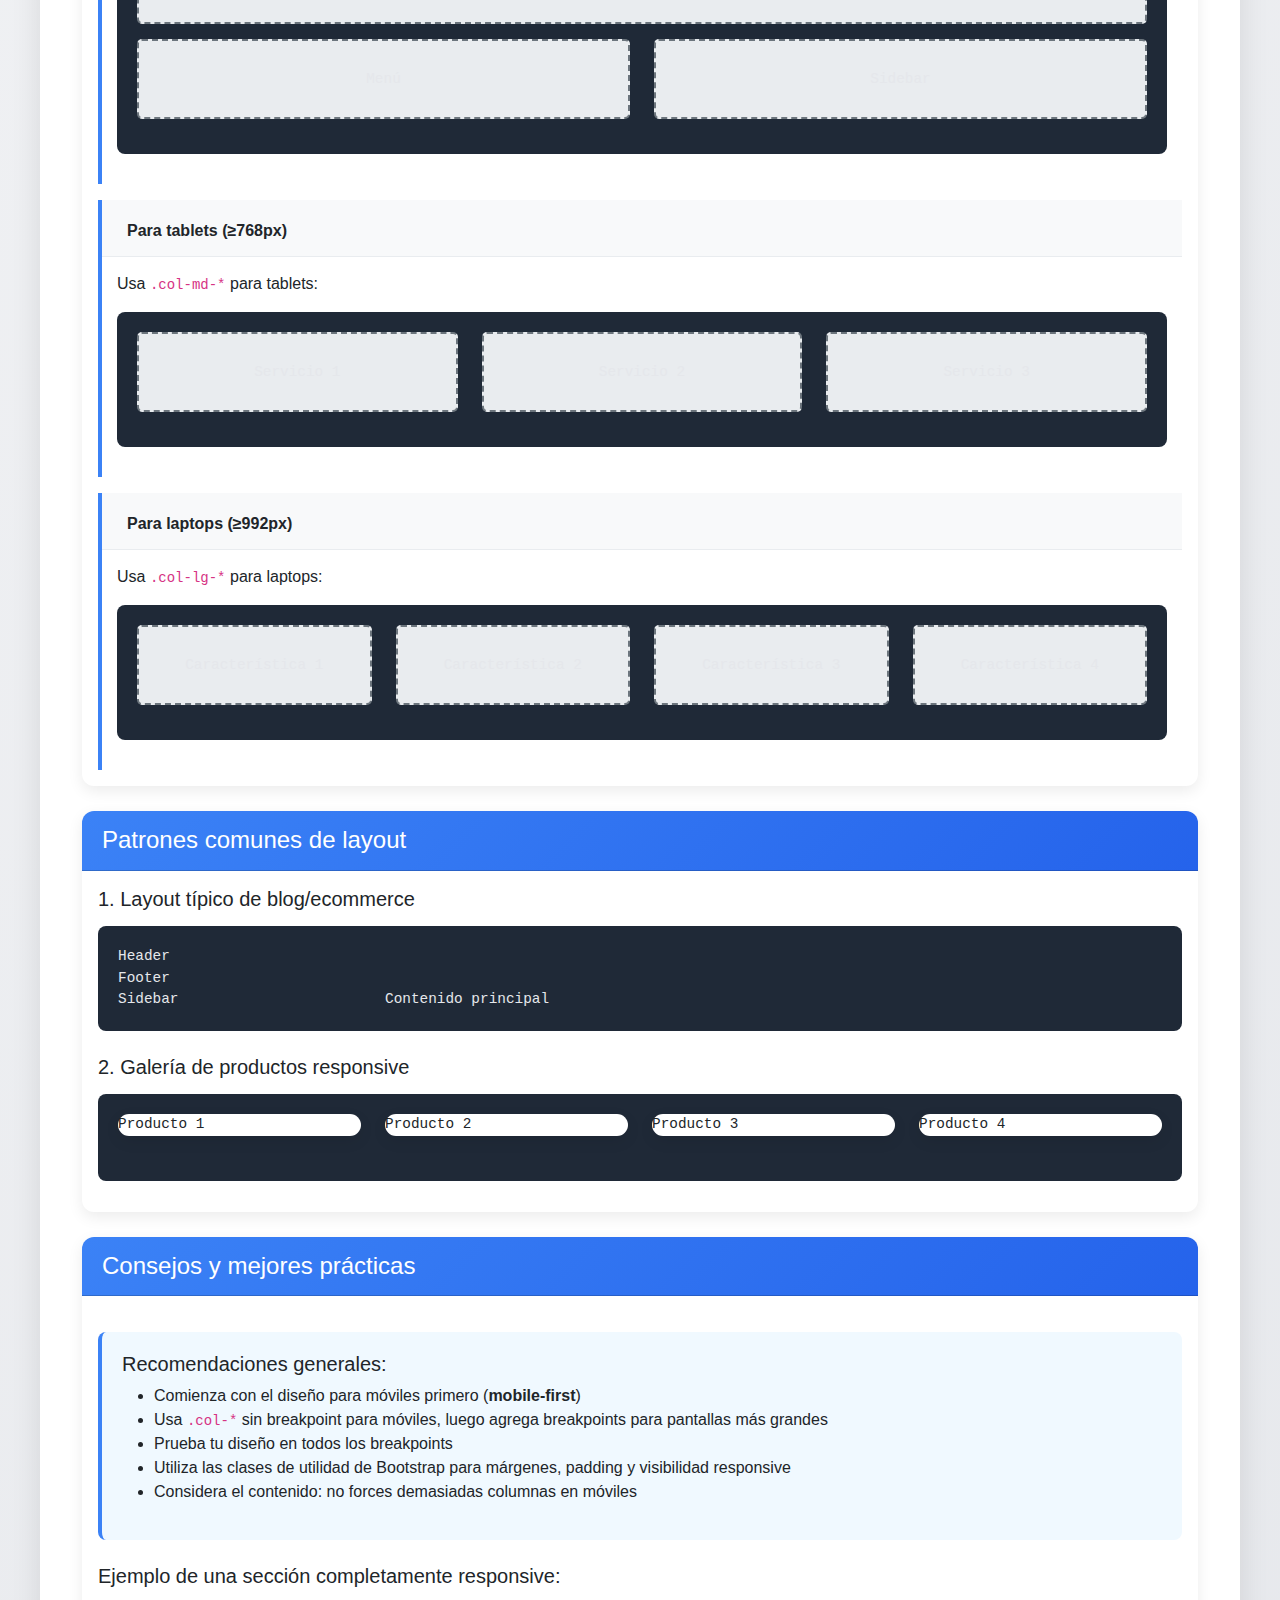
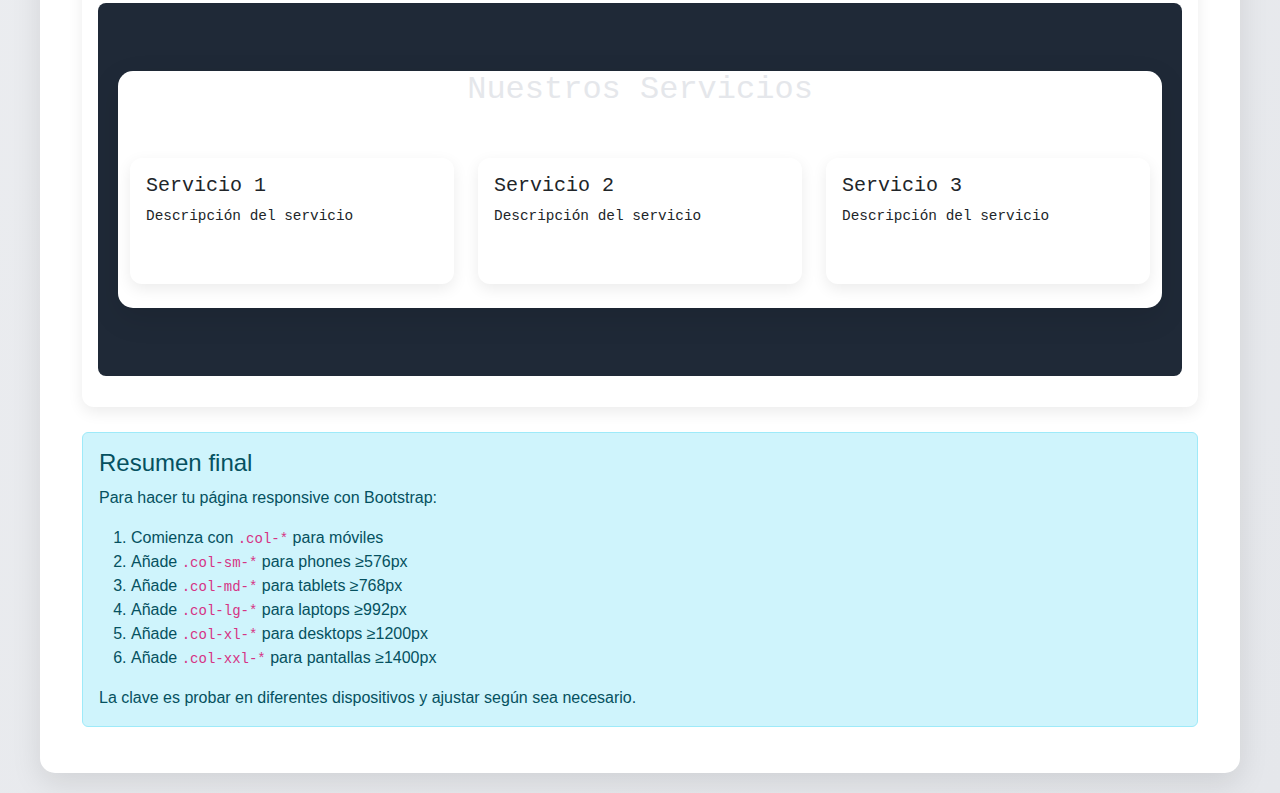
<file: deepseek.html>
<!DOCTYPE html>
<html lang="es">
<head>
    <meta charset="UTF-8">
    <meta name="viewport" content="width=device-width, initial-scale=1.0">
    <title>Guía de Responsividad con Bootstrap</title>
    <link href="https://cdn.jsdelivr.net/npm/bootstrap@5.3.2/dist/css/bootstrap.min.css" rel="stylesheet">
    <style>
        :root {
            --primary: #3b82f6;
            --secondary: #2563eb;
            --accent: #f59e0b;
            --light: #f3f4f6;
            --dark: #1f2937;
        }
        
        body {
            font-family: 'Segoe UI', sans-serif;
            background: linear-gradient(135deg, #f3f4f6 0%, #e5e7eb 100%);
            color: #374151;
            padding: 20px;
        }
        
        .container {
            max-width: 1200px;
            margin: 0 auto;
            background: white;
            border-radius: 15px;
            box-shadow: 0 10px 30px rgba(0,0,0,0.1);
            overflow: hidden;
        }
        
        .header {
            background: linear-gradient(135deg, var(--primary) 0%, var(--secondary) 100%);
            color: white;
            padding: 30px;
            text-align: center;
        }
        
        .content {
            padding: 30px;
        }
        
        .card {
            border: none;
            border-radius: 12px;
            box-shadow: 0 5px 15px rgba(0,0,0,0.08);
            margin-bottom: 25px;
        }
        
        .card-header {
            background: linear-gradient(135deg, var(--primary) 0%, var(--secondary) 100%);
            color: white;
            border-radius: 12px 12px 0 0 !important;
            padding: 15px 20px;
        }
        
        .breakpoint-card {
            border-left: 4px solid var(--primary);
        }
        
        .breakpoint-header {
            background-color: #f8f9fa;
            padding: 10px 15px;
            font-weight: 600;
            border-bottom: 1px solid #e9ecef;
        }
        
        .breakpoint-body {
            padding: 15px;
        }
        
        .example-box {
            background-color: #e9ecef;
            border: 2px dashed #6c757d;
            border-radius: 5px;
            padding: 15px;
            margin-bottom: 15px;
            text-align: center;
            min-height: 80px;
            display: flex;
            align-items: center;
            justify-content: center;
        }
        
        .code-block {
            background: #1f2937;
            color: #e5e7eb;
            padding: 20px;
            border-radius: 8px;
            font-family: 'Courier New', monospace;
            overflow-x: auto;
            margin: 15px 0;
            font-size: 0.9rem;
            line-height: 1.5;
        }
        
        .breakpoint-table {
            width: 100%;
            border-collapse: collapse;
            margin: 20px 0;
        }
        
        .breakpoint-table th, .breakpoint-table td {
            padding: 12px;
            text-align: left;
            border-bottom: 1px solid #e5e7eb;
        }
        
        .breakpoint-table th {
            background: #f9fafb;
            font-weight: 600;
        }
        
        .breakpoint-table tr:hover {
            background: #f3f4f6;
        }
        
        .responsive-demo {
            background: #f0f9ff;
            border-left: 4px solid var(--primary);
            padding: 20px;
            border-radius: 8px;
            margin: 20px 0;
        }
        
        .device-icon {
            font-size: 1.5rem;
            margin-right: 10px;
        }
    </style>
</head>
<body>
    <div class="container">
        <div class="header">
            <h1><i class="bi bi-grid-3x3-gap"></i> Guía de Responsividad con Bootstrap</h1>
            <p class="lead">Cómo usar correctamente las clases col-* para diseño responsive</p>
        </div>

        <div class="content">
            <div class="card">
                <div class="card-header">
                    <h4 class="mb-0"><i class="bi bi-info-circle"></i> Puntos de quiebre (Breakpoints) de Bootstrap</h4>
                </div>
                <div class="card-body">
                    <p>Bootstrap utiliza 6 breakpoints principales. Debes elegir las clases según el dispositivo objetivo:</p>
                    
                    <table class="breakpoint-table">
                        <thead>
                            <tr>
                                <th>Breakpoint</th>
                                <th>Clase</th>
                                <th>Dimensiones</th>
                                <th>Dispositivo</th>
                            </tr>
                        </thead>
                        <tbody>
                            <tr>
                                <td>Extra small</td>
                                <td><code class="bg-primary text-white p-1">.col-</code></td>
                                <td>&lt;576px</td>
                                <td>Teléfonos móviles pequeños</td>
                            </tr>
                            <tr>
                                <td>Small</td>
                                <td><code class="bg-success text-white p-1">.col-sm-</code></td>
                                <td>≥576px</td>
                                <td>Teléfonos móviles</td>
                            </tr>
                            <tr>
                                <td>Medium</td>
                                <td><code class="bg-info text-dark p-1">.col-md-</code></td>
                                <td>≥768px</td>
                                <td>Tablets</td>
                            </tr>
                            <tr>
                                <td>Large</td>
                                <td><code class="bg-warning text-dark p-1">.col-lg-</code></td>
                                <td>≥992px</td>
                                <td>Laptops</td>
                            </tr>
                            <tr>
                                <td>Extra large</td>
                                <td><code class="bg-danger text-white p-1">.col-xl-</code></td>
                                <td>≥1200px</td>
                                <td>Pantallas grandes</td>
                            </tr>
                            <tr>
                                <td>XXL</td>
                                <td><code class="bg-dark text-white p-1">.col-xxl-</code></td>
                                <td>≥1400px</td>
                                <td>Pantallas extra grandes</td>
                            </tr>
                        </tbody>
                    </table>
                </div>
            </div>

            <div class="card">
                <div class="card-header">
                    <h4 class="mb-0"><i class="bi bi-code-slash"></i> Estrategias para elegir las clases</h4>
                </div>
                <div class="card-body">
                    <h5>1. Enfoque mobile-first (Recomendado)</h5>
                    <p>Bootstrap utiliza un enfoque mobile-first, lo que significa que:</p>
                    <ul>
                        <li>Primero diseñas para móviles (clases <code>.col-</code>)</li>
                        <li>Luego agregas ajustes para pantallas más grandes</li>
                    </ul>
                    
                    <div class="code-block">
<!-- Ejemplo: Mobile-first -->
<div class="row">
    <!-- En móvil: 12 columnas (ocupa todo el ancho) -->
    <!-- En tablets y mayores: 6 columnas -->
    <div class="col-12 col-md-6">
        <div class="example-box">Contenido 1</div>
    </div>
    
    <!-- En móvil: 12 columnas (ocupa todo el ancho) -->
    <!-- En tablets y mayores: 6 columnas -->
    <div class="col-12 col-md-6">
        <div class="example-box">Contenido 2</div>
    </div>
</div>
                    </div>
                    
                    <h5 class="mt-4">2. Ejemplo práctico según dispositivos objetivo</h5>
                    <div class="code-block">
<!-- Para diferentes dispositivos -->
<div class="row">
    <!-- 
    Móviles: 12 columnas (100% ancho)
    Tablets: 6 columnas (50% ancho)  
    Laptops+: 4 columnas (33.3% ancho)
    -->
    <div class="col-12 col-sm-6 col-lg-4">
        <div class="example-box">Producto 1</div>
    </div>
    <div class="col-12 col-sm-6 col-lg-4">
        <div class="example-box">Producto 2</div>
    </div>
    <div class="col-12 col-sm-6 col-lg-4">
        <div class="example-box">Producto 3</div>
    </div>
</div>
                    </div>
                </div>
            </div>

            <div class="card">
                <div class="card-header">
                    <h4 class="mb-0"><i class="bi bi-phone"></i> Ejemplos por tipo de dispositivo</h4>
                </div>
                <div class="card-body">
                    <div class="breakpoint-card">
                        <div class="breakpoint-header">
                            <i class="bi bi-phone device-icon"></i> Para móviles (≤576px)
                        </div>
                        <div class="breakpoint-body">
                            <p>Usa <code>.col-*</code> para controlar el layout en móviles:</p>
                            <div class="code-block">
<div class="row">
    <!-- En móviles: 1 columna (12 unidades) -->
    <div class="col-12">
        <div class="example-box">Header</div>
    </div>
    
    <!-- En móviles: 2 columnas (6 unidades cada una) -->
    <div class="col-6">
        <div class="example-box">Menú</div>
    </div>
    <div class="col-6">
        <div class="example-box">Sidebar</div>
    </div>
</div>
                            </div>
                        </div>
                    </div>
                    
                    <div class="breakpoint-card mt-3">
                        <div class="breakpoint-header">
                            <i class="bi bi-tablet device-icon"></i> Para tablets (≥768px)
                        </div>
                        <div class="breakpoint-body">
                            <p>Usa <code>.col-md-*</code> para tablets:</p>
                            <div class="code-block">
<div class="row">
    <!-- En móviles: 12 columnas, en tablets+: 4 columnas -->
    <div class="col-12 col-md-4">
        <div class="example-box">Servicio 1</div>
    </div>
    <div class="col-12 col-md-4">
        <div class="example-box">Servicio 2</div>
    </div>
    <div class="col-12 col-md-4">
        <div class="example-box">Servicio 3</div>
    </div>
</div>
                            </div>
                        </div>
                    </div>
                    
                    <div class="breakpoint-card mt-3">
                        <div class="breakpoint-header">
                            <i class="bi bi-laptop device-icon"></i> Para laptops (≥992px)
                        </div>
                        <div class="breakpoint-body">
                            <p>Usa <code>.col-lg-*</code> para laptops:</p>
                            <div class="code-block">
<div class="row">
    <!-- 
    Móviles: 12 columnas (100%)
    Tablets: 6 columnas (50%)
    Laptops+: 3 columnas (25%)
    -->
    <div class="col-12 col-md-6 col-lg-3">
        <div class="example-box">Característica 1</div>
    </div>
    <div class="col-12 col-md-6 col-lg-3">
        <div class="example-box">Característica 2</div>
    </div>
    <div class="col-12 col-md-6 col-lg-3">
        <div class="example-box">Característica 3</div>
    </div>
    <div class="col-12 col-md-6 col-lg-3">
        <div class="example-box">Característica 4</div>
    </div>
</div>
                            </div>
                        </div>
                    </div>
                </div>
            </div>

            <div class="card">
                <div class="card-header">
                    <h4 class="mb-0"><i class="bi bi-layout-text-window"></i> Patrones comunes de layout</h4>
                </div>
                <div class="card-body">
                    <h5>1. Layout típico de blog/ecommerce</h5>
                    <div class="code-block">
<div class="row">
    <!-- Header: siempre 12 columnas -->
    <div class="col-12">
        <header>Header</header>
    </div>
    
    <!-- 
    Sidebar: 
    - Móviles: 12 columnas (debajo del contenido)
    - Tablets+: 3 columnas
    -->
    <div class="col-12 col-md-3 order-md-1 order-2">
        <aside>Sidebar</aside>
    </div>
    
    <!-- 
    Contenido principal: 
    - Móviles: 12 columnas (primero en el orden)
    - Tablets+: 9 columnas
    -->
    <div class="col-12 col-md-9 order-md-2 order-1">
        <main>Contenido principal</main>
    </div>
    
    <!-- Footer: siempre 12 columnas -->
    <div class="col-12">
        <footer>Footer</footer>
    </div>
</div>
                    </div>
                    
                    <h5 class="mt-4">2. Galería de productos responsive</h5>
                    <div class="code-block">
<div class="row">
    <!-- 
    Móviles: 1 producto por fila (12/12 = 100%)
    Tablets: 2 productos por fila (6/12 = 50%)
    Laptops: 3 productos por fila (4/12 = 33.3%)
    Desktop: 4 productos por fila (3/12 = 25%)
    -->
    <div class="col-12 col-sm-6 col-lg-4 col-xl-3">
        <div class="card">Producto 1</div>
    </div>
    <div class="col-12 col-sm-6 col-lg-4 col-xl-3">
        <div class="card">Producto 2</div>
    </div>
    <div class="col-12 col-sm-6 col-lg-4 col-xl-3">
        <div class="card">Producto 3</div>
    </div>
    <div class="col-12 col-sm-6 col-lg-4 col-xl-3">
        <div class="card">Producto 4</div>
    </div>
</div>
                    </div>
                </div>
            </div>

            <div class="card">
                <div class="card-header">
                    <h4 class="mb-0"><i class="bi bi-lightbulb"></i> Consejos y mejores prácticas</h4>
                </div>
                <div class="card-body">
                    <div class="responsive-demo">
                        <h5><i class="bi bi-check-circle"></i> Recomendaciones generales:</h5>
                        <ul>
                            <li>Comienza con el diseño para móviles primero (<strong>mobile-first</strong>)</li>
                            <li>Usa <code>.col-*</code> sin breakpoint para móviles, luego agrega breakpoints para pantallas más grandes</li>
                            <li>Prueba tu diseño en todos los breakpoints</li>
                            <li>Utiliza las clases de utilidad de Bootstrap para márgenes, padding y visibilidad responsive</li>
                            <li>Considera el contenido: no forces demasiadas columnas en móviles</li>
                        </ul>
                    </div>
                    
                    <h5 class="mt-4">Ejemplo de una sección completamente responsive:</h5>
                    <div class="code-block">
<!-- Sección de servicios responsive -->
<section class="py-5">
    <div class="container">
        <h2 class="text-center mb-5">Nuestros Servicios</h2>
        <div class="row">
            <!-- 
            - Móviles: 1 columna (12/12)
            - Tablets: 2 columnas (6/12) 
            - Desktop: 3 columnas (4/12)
            -->
            <div class="col-12 col-md-6 col-lg-4 mb-4">
                <div class="card h-100">
                    <div class="card-body">
                        <h5>Servicio 1</h5>
                        <p>Descripción del servicio</p>
                    </div>
                </div>
            </div>
            <div class="col-12 col-md-6 col-lg-4 mb-4">
                <div class="card h-100">
                    <div class="card-body">
                        <h5>Servicio 2</h5>
                        <p>Descripción del servicio</p>
                    </div>
                </div>
            </div>
            <div class="col-12 col-md-6 col-lg-4 mb-4">
                <div class="card h-100">
                    <div class="card-body">
                        <h5>Servicio 3</h5>
                        <p>Descripción del servicio</p>
                    </div>
                </div>
            </div>
        </div>
    </div>
</section>
                    </div>
                </div>
            </div>

            <div class="alert alert-info">
                <h4><i class="bi bi-lightbulb"></i> Resumen final</h4>
                <p>Para hacer tu página responsive con Bootstrap:</p>
                <ol>
                    <li>Comienza con <code>.col-*</code> para móviles</li>
                    <li>Añade <code>.col-sm-*</code> para phones ≥576px</li>
                    <li>Añade <code>.col-md-*</code> para tablets ≥768px</li>
                    <li>Añade <code>.col-lg-*</code> para laptops ≥992px</li>
                    <li>Añade <code>.col-xl-*</code> para desktops ≥1200px</li>
                    <li>Añade <code>.col-xxl-*</code> para pantallas ≥1400px</li>
                </ol>
                <p class="mb-0">La clave es probar en diferentes dispositivos y ajustar según sea necesario.</p>
            </div>
        </div>
    </div>

    <script src="https://cdn.jsdelivr.net/npm/bootstrap@5.3.2/dist/js/bootstrap.bundle.min.js"></script>
</body>
</html>
</file>
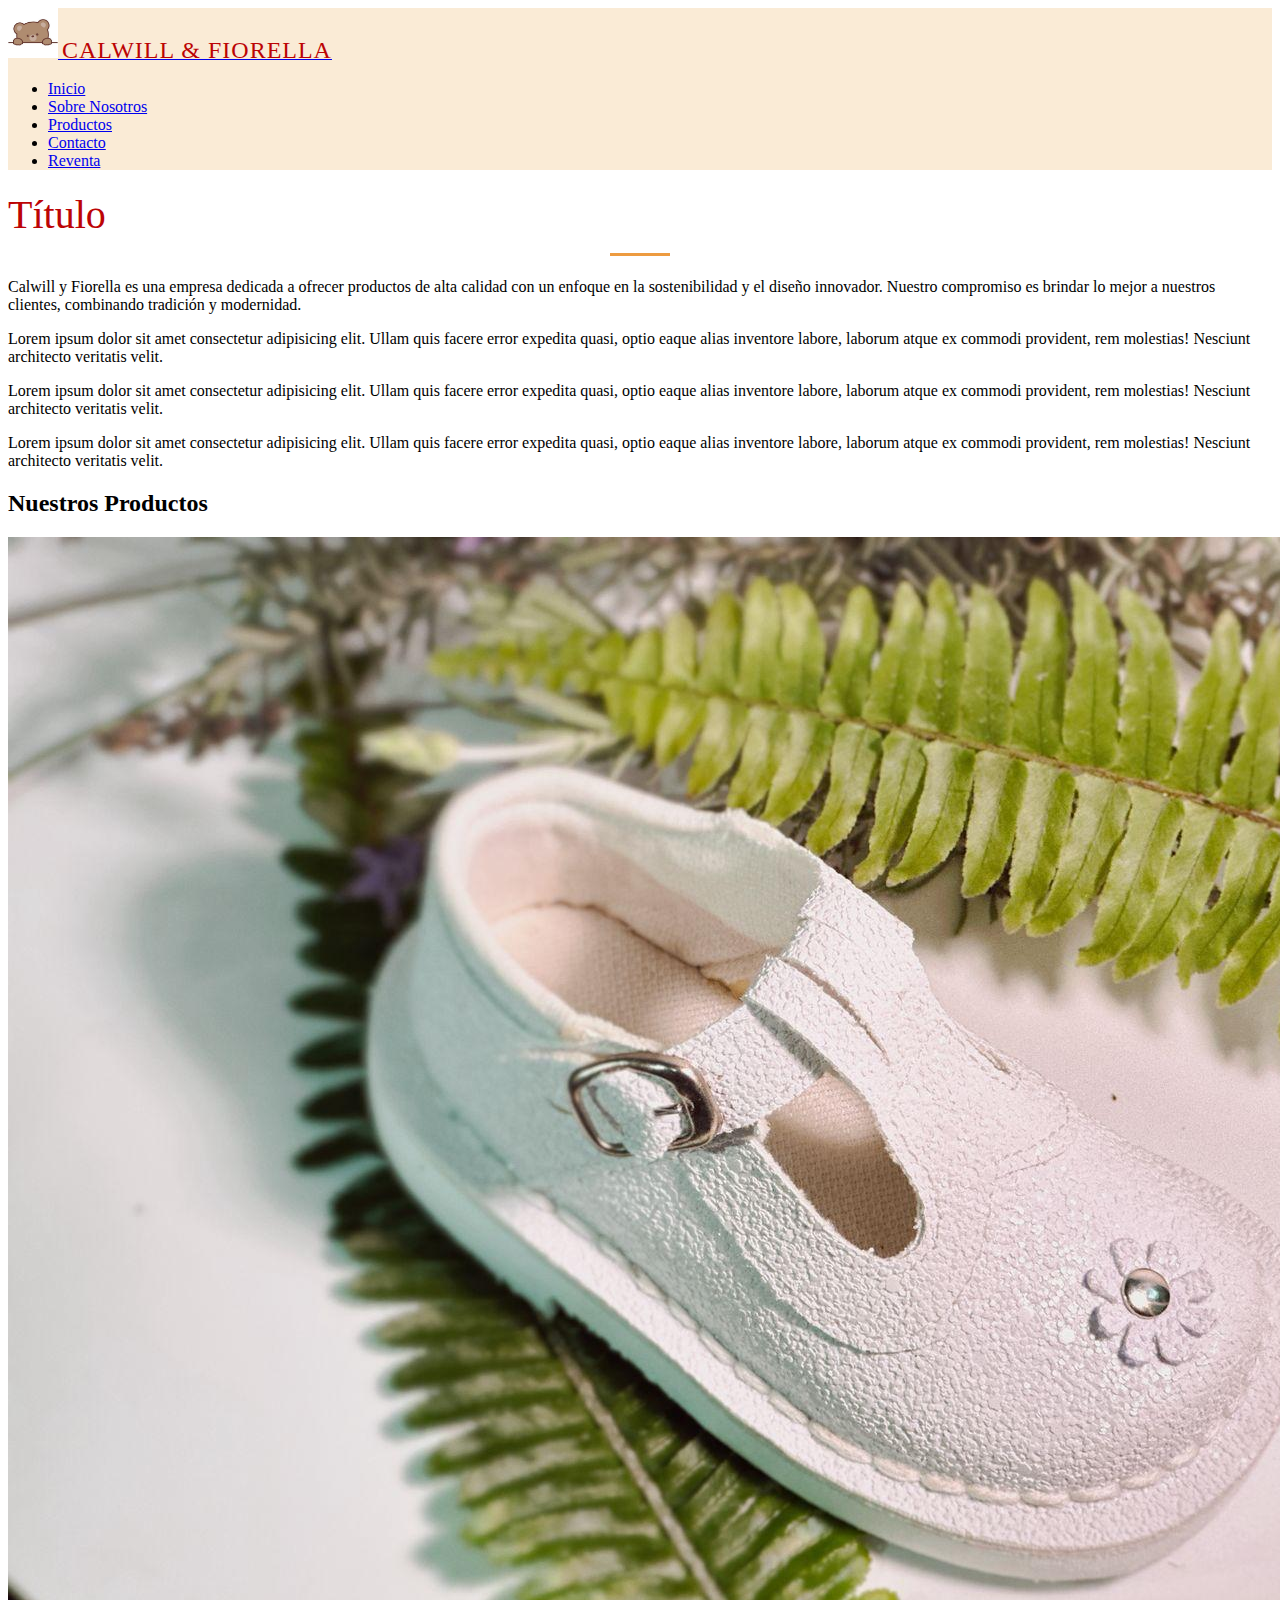
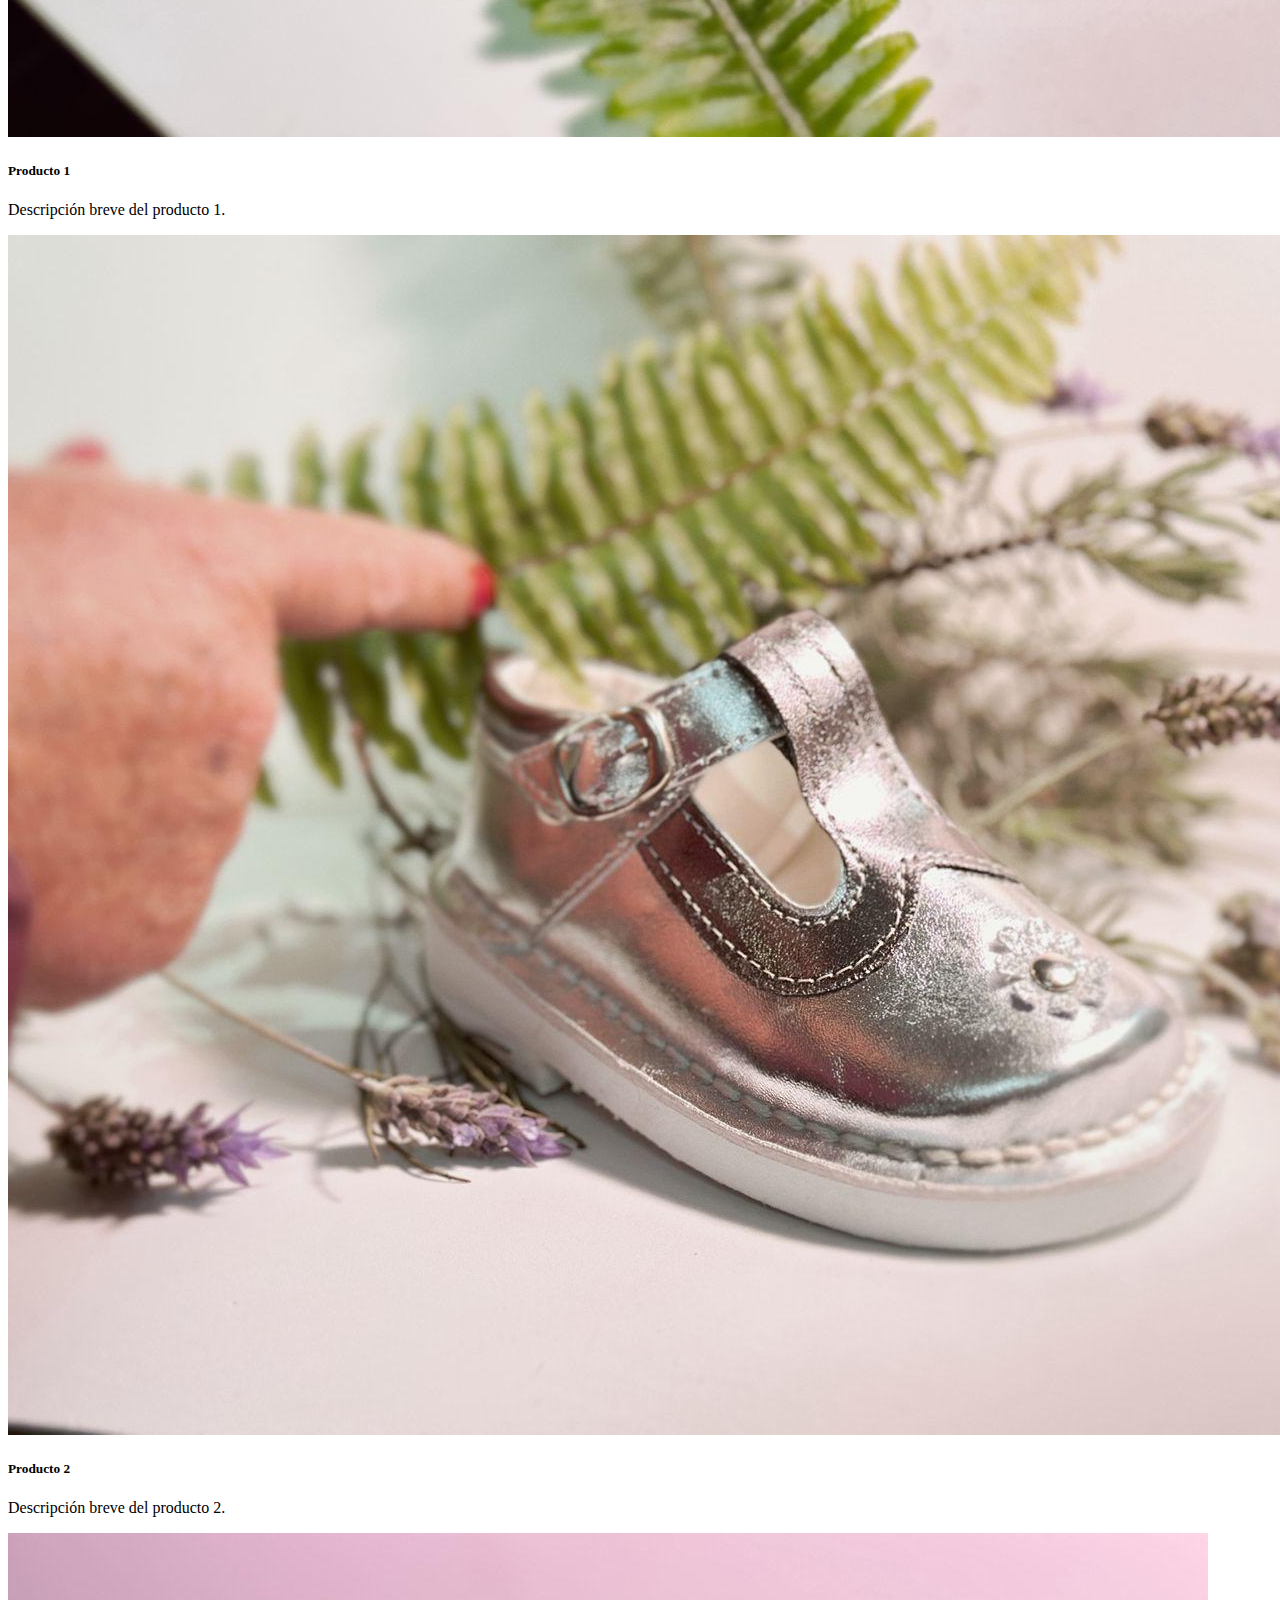
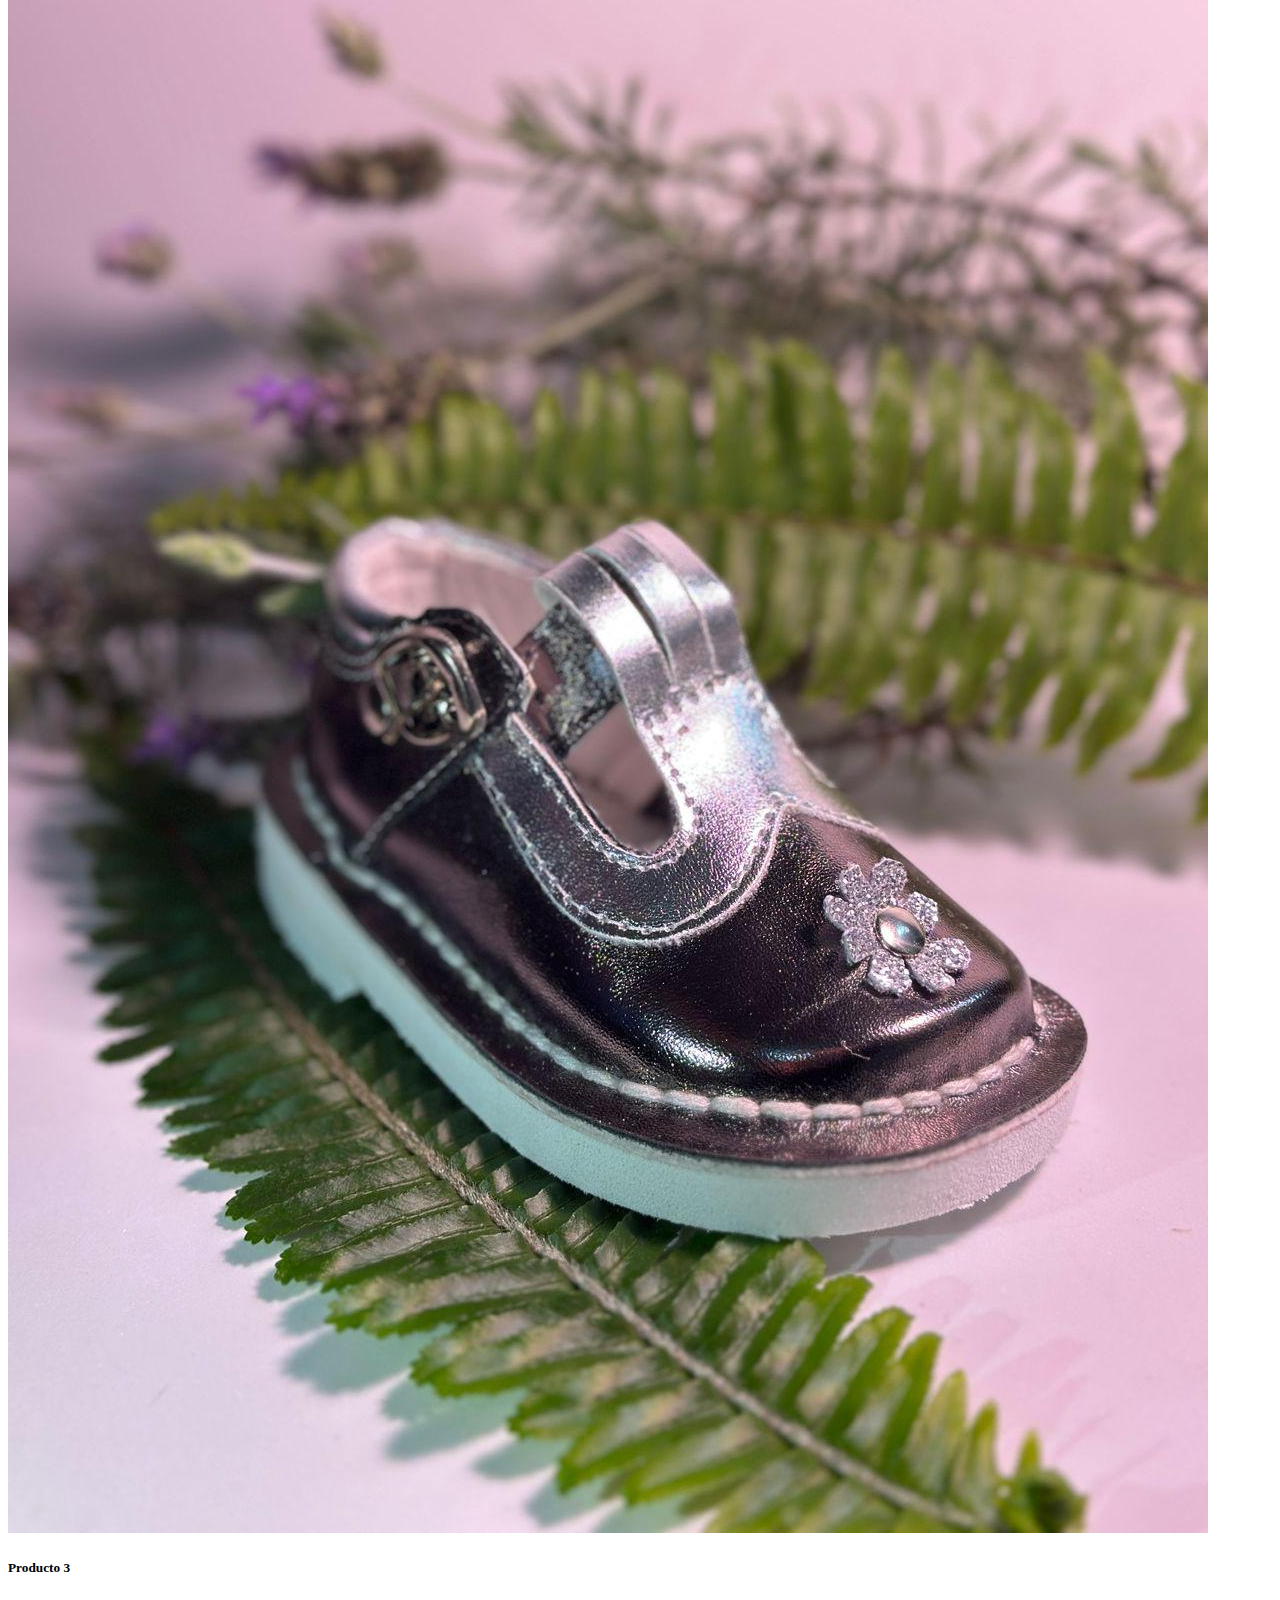
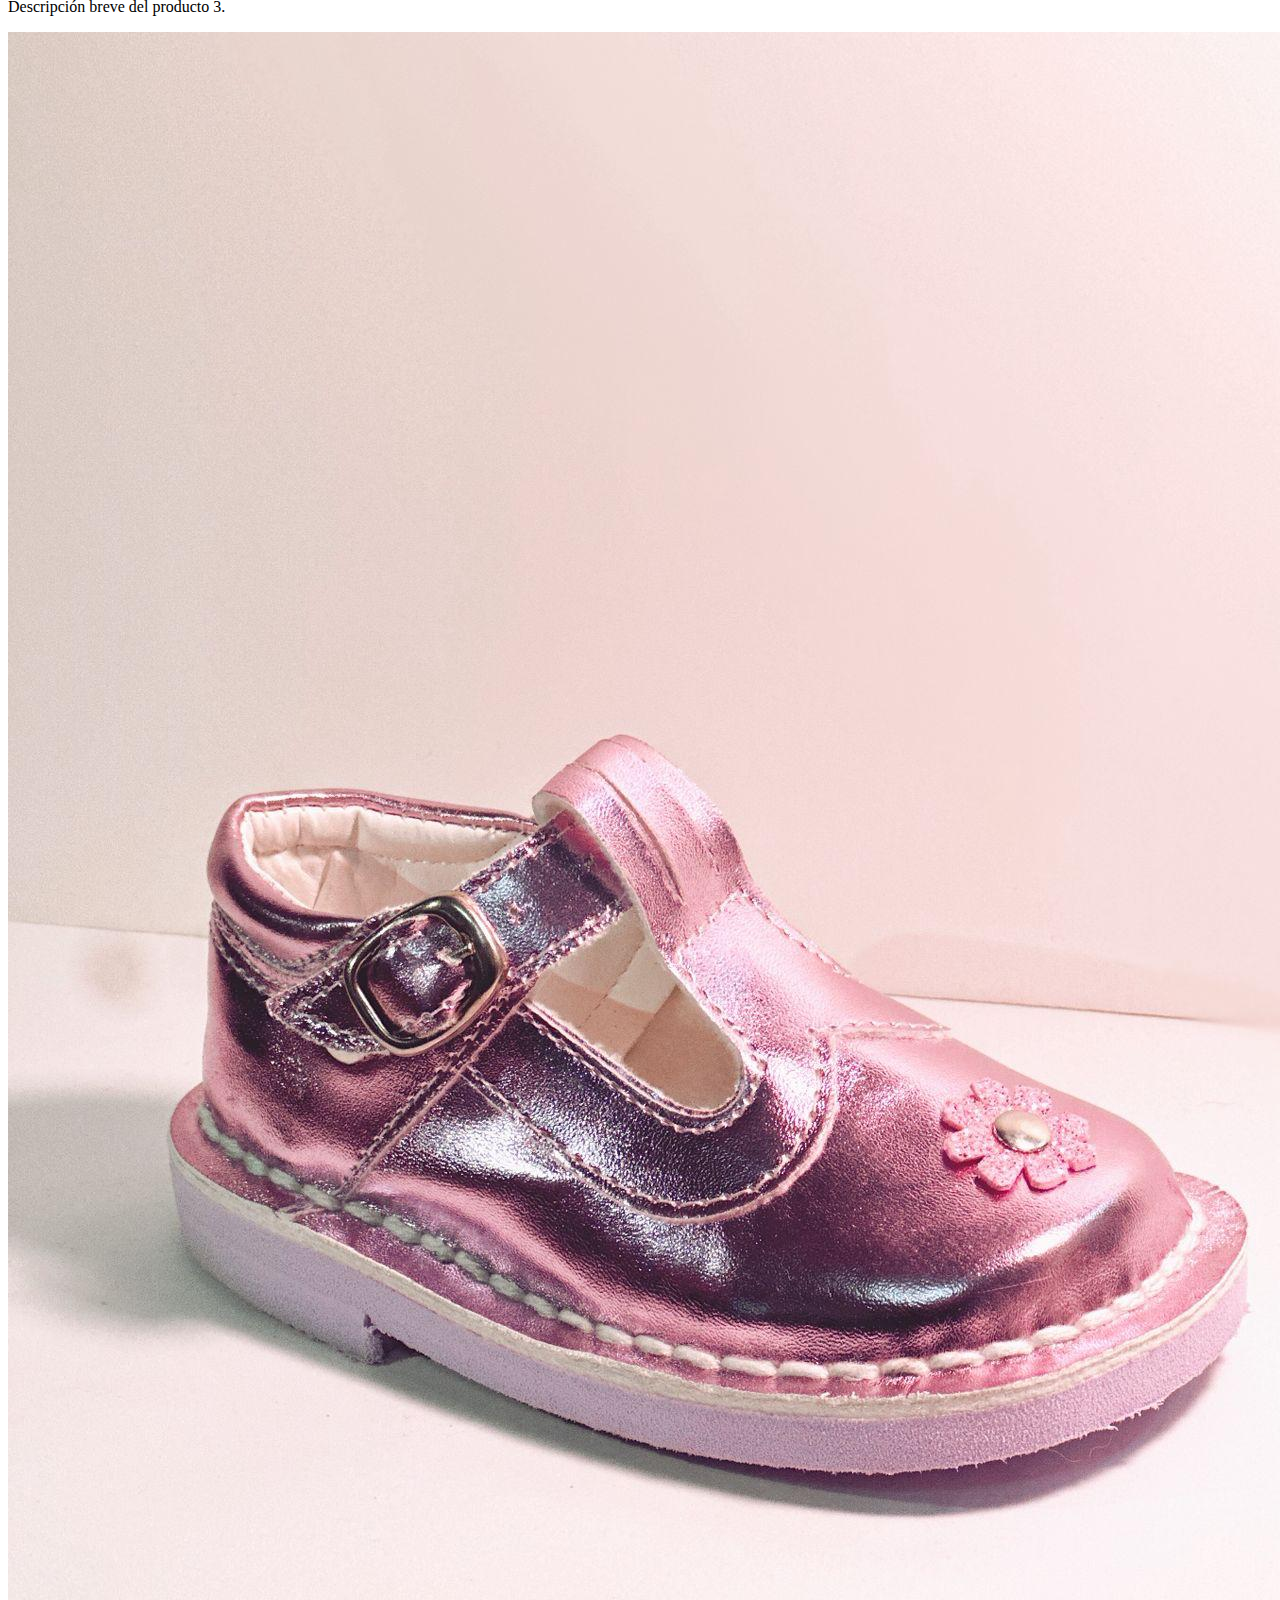
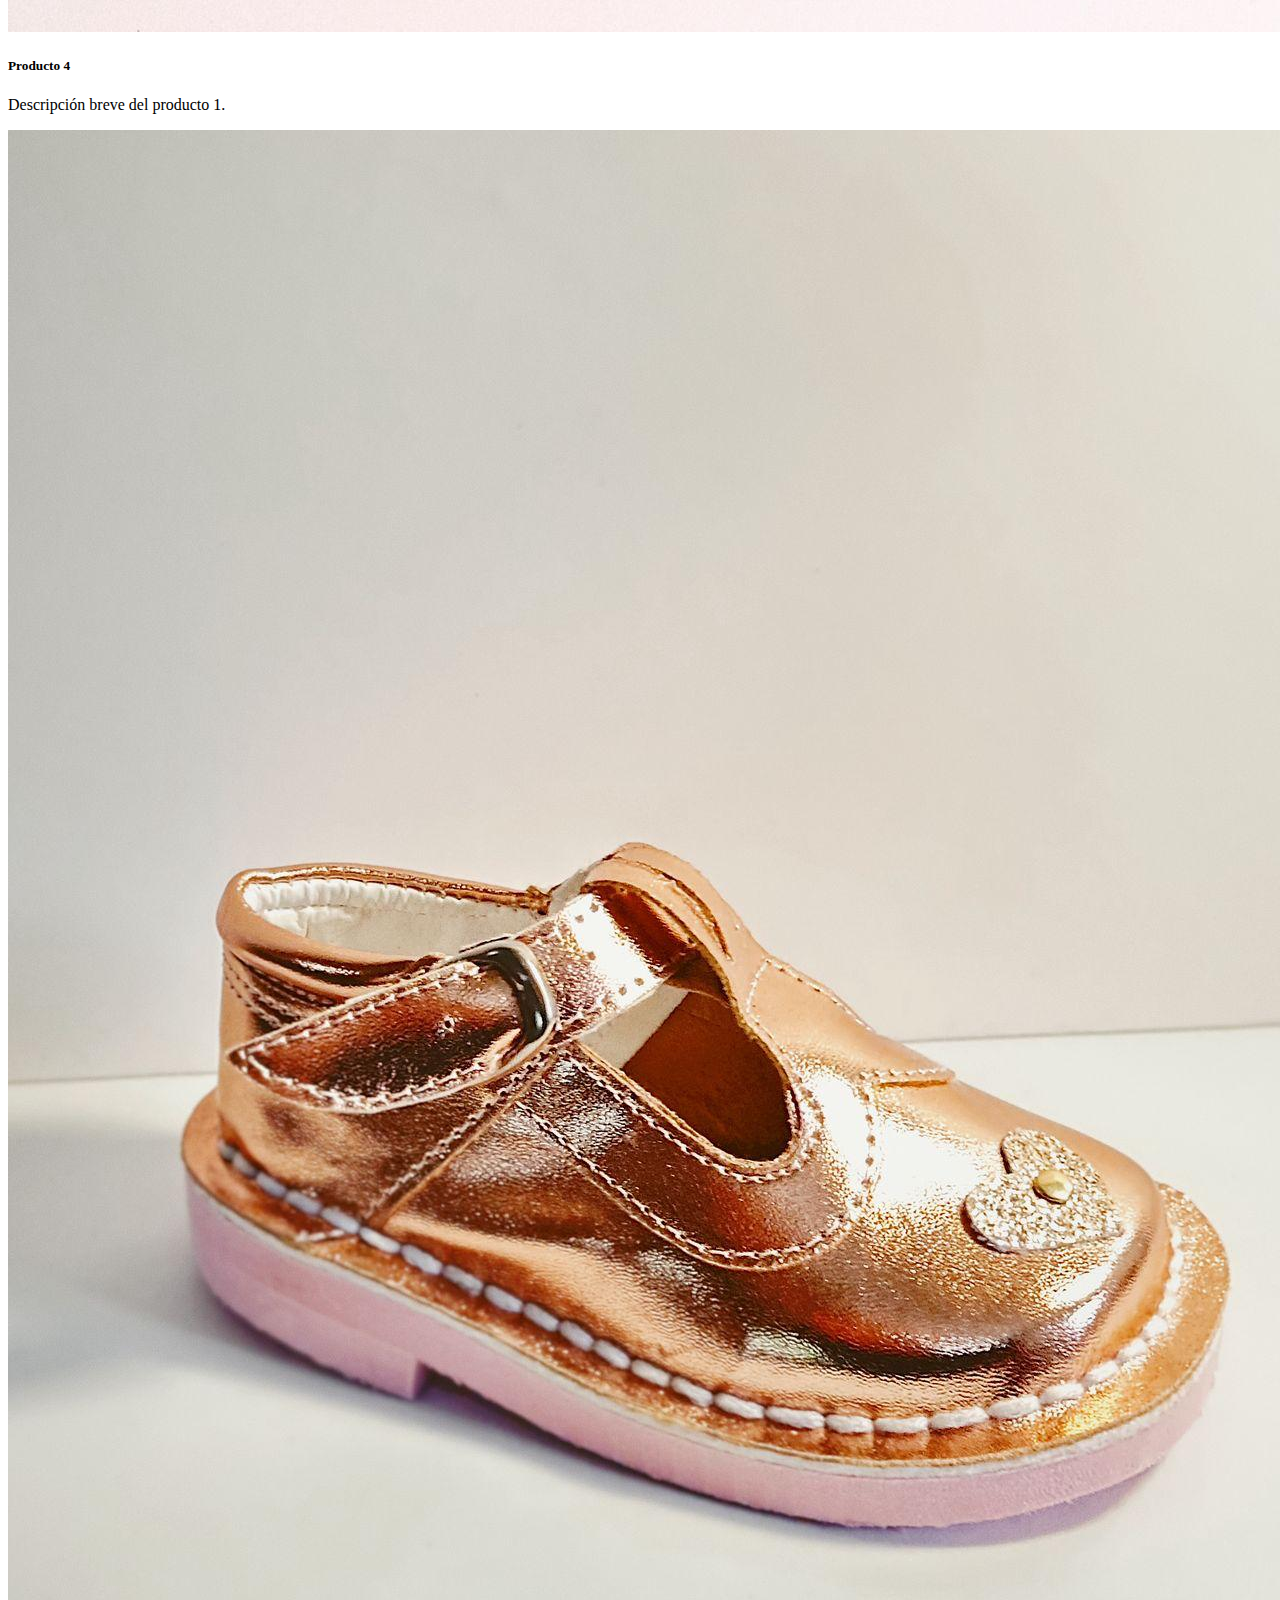
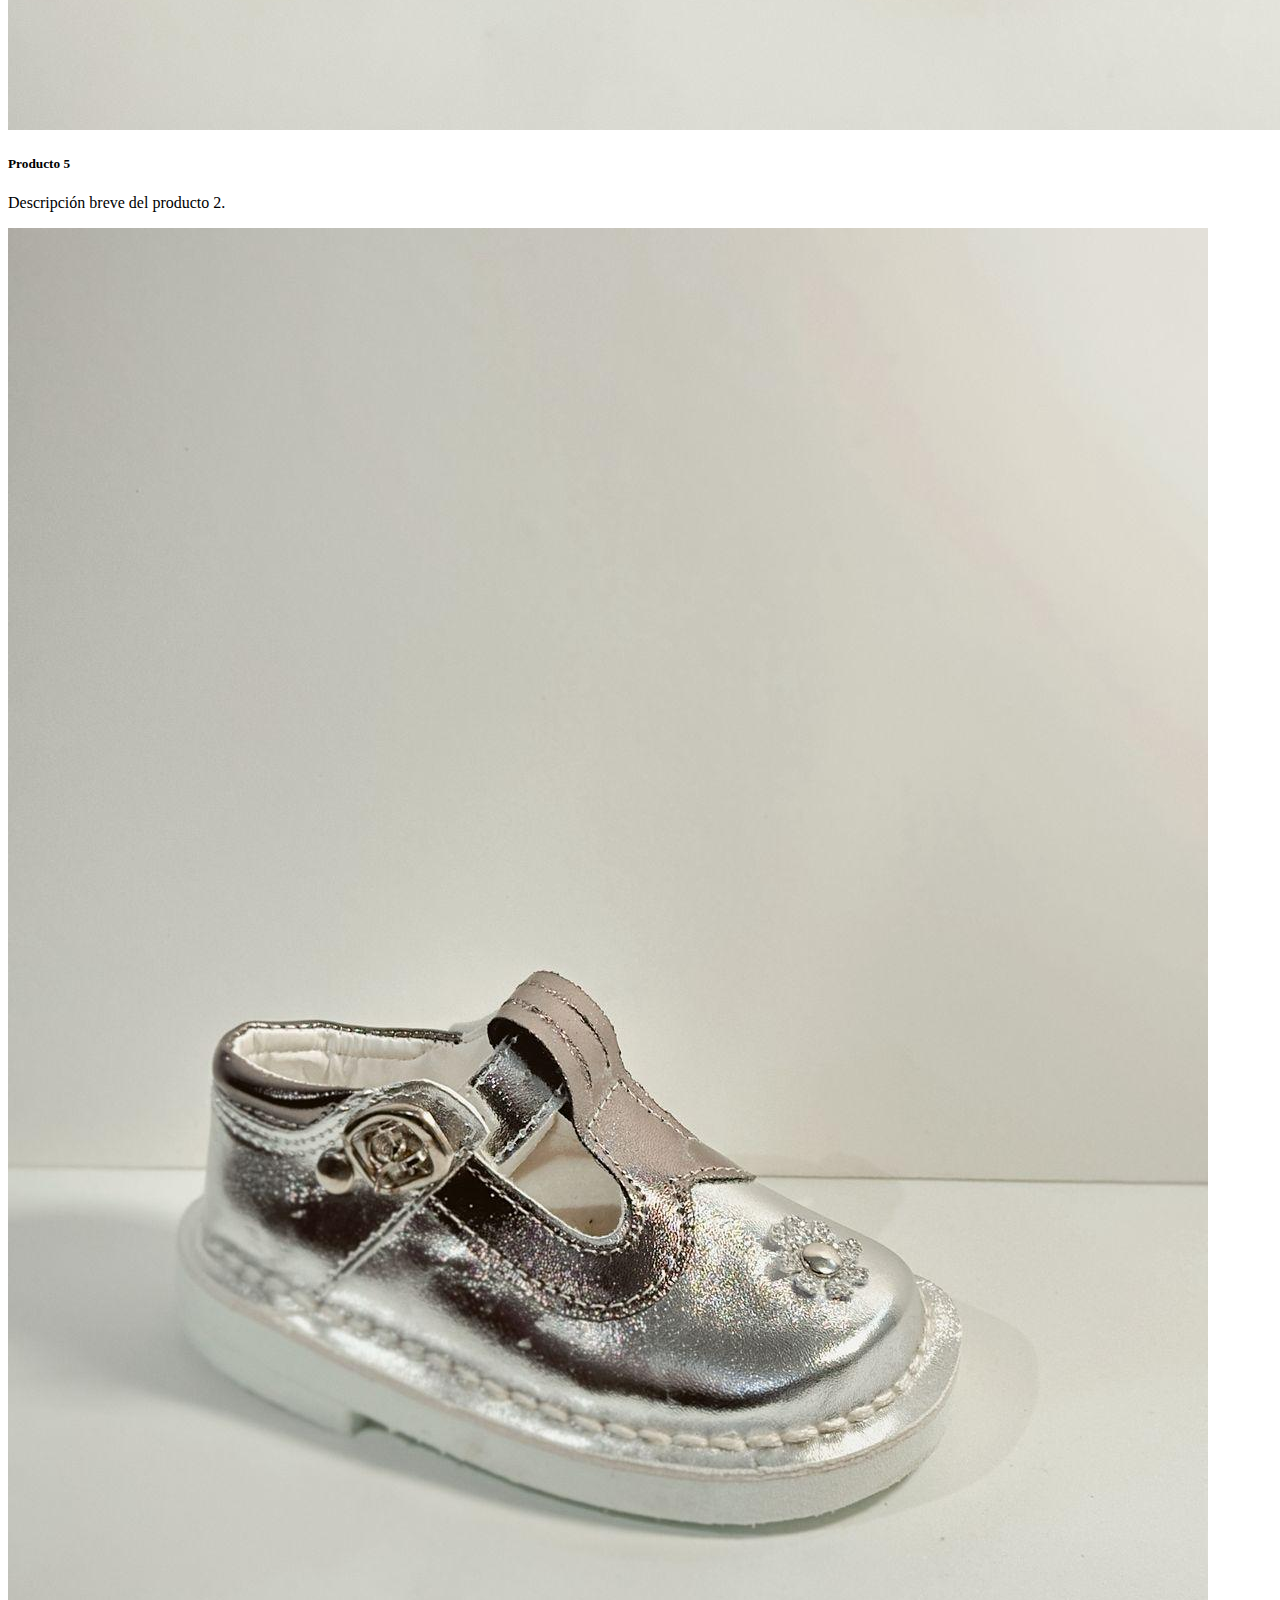
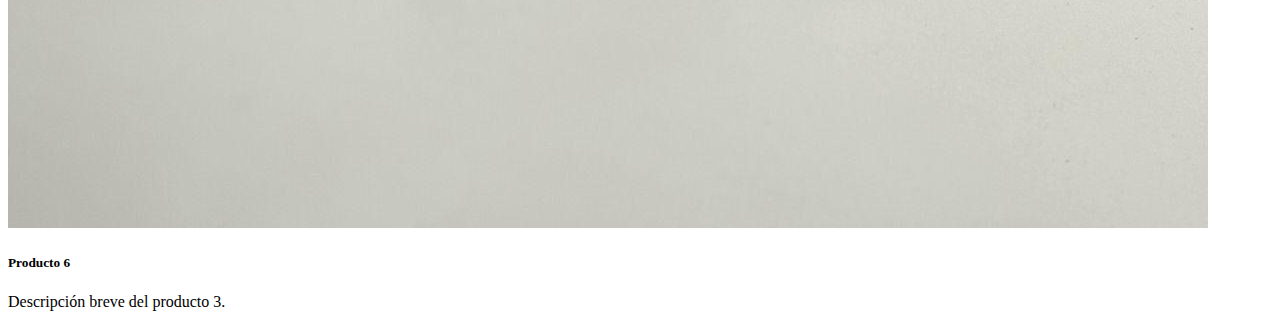
<file: reventa.html>
<!DOCTYPE html>
<html lang="en">
<head>
    <meta charset="UTF-8">
    <meta name="viewport" content="width=device-width, initial-scale=1.0">
    <link href="https://cdn.jsdelivr.net/npm/bootstrap@5.3.7/dist/css/bootstrap.min.css" rel="stylesheet" integrity="sha384-LN+7fdVzj6u52u30Kp6M/trliBMCMKTyK833zpbD+pXdCLuTusPj697FH4R/5mcr" crossorigin="anonymous">
    <link href="https://fonts.googleapis.com/css2?family=Great+Vibes&display=swap" rel="stylesheet">
    <link rel="stylesheet" href="styles.css">
    <link rel="icon" type="image/x-icon" href="./assets/logo2.jpg">
    <title>Calwill & Fiorella</title>
</head>
<body>
    <!-- Navbar -->
    <nav class="navbar navbar-expand-lg navbar-light m-0 p-0 fixed-top">
        <div class="container-fluid">
            <a class="navbar-brand" href="/index.html">
                <img src="./assets/icon3.jpg" alt="Bootstrap" width="50" height="50">
                <span class="ms-2 navbar-title">CALWILL & FIORELLA</span>
            </a>
        </div>
        <div class="container ps-auto">
            <div class="collapse navbar-collapse" id="navbarNav">
                <ul class="navbar-nav ms-auto">
                    <li class="nav-item">
                        <a class="nav-link active" aria-current="page" href="#products-container">Inicio</a>
                    </li>
                    <li class="nav-item">
                        <a class="nav-link" href="/index.html#about-us-container">Sobre Nosotros</a>
                    </li>
                    <li class="nav-item">
                        <a class="nav-link" href="/index.html#products-container">Productos</a>
                    </li>
                    <li class="nav-item">
                        <a class="nav-link" href="/index.html#contact-container">Contacto</a>
                    </li>
                    <li class="nav-item">
                        <a class="nav-link" href="#products-container">Reventa</a>
                    </li>
                </ul>
            </div>
        </div>
    </nav>

    <!-- Sobre Nosotros-->
    <div class="container py-3 text-center" id="about-us-reventa-container">
        <div class="row">
            <h1 class="col-md-12 mb-4">
                <span class="titles">Título</span>
                <i class="bi bi-balloon-heart"></i>
            </h1>
            <div class="col-12 px-5 align-self-center">
                <p>Calwill y Fiorella es una empresa dedicada a ofrecer productos de alta calidad con un enfoque en la sostenibilidad y el diseño innovador. Nuestro compromiso es brindar lo mejor a nuestros clientes, combinando tradición y modernidad.</p>
                <p>Lorem ipsum dolor sit amet consectetur adipisicing elit. Ullam quis facere error expedita quasi, optio eaque alias inventore labore, laborum atque ex commodi provident, rem molestias! Nesciunt architecto veritatis velit.</p>
                <p>Lorem ipsum dolor sit amet consectetur adipisicing elit. Ullam quis facere error expedita quasi, optio eaque alias inventore labore, laborum atque ex commodi provident, rem molestias! Nesciunt architecto veritatis velit.</p>
                <p>Lorem ipsum dolor sit amet consectetur adipisicing elit. Ullam quis facere error expedita quasi, optio eaque alias inventore labore, laborum atque ex commodi provident, rem molestias! Nesciunt architecto veritatis velit.</p>
            </div>
        </div>
    </div>

    <!-- Productos -->
    <div class="container mt-5" id="products-container">
        <h2 class="text-center mb-4">Nuestros Productos</h2>
        <div class="row">
            <div class="col-md-4 mb-4">
                <div class="card">
                    <img src="./assets/product1.jpg" class="card-img-top" alt="Producto 1">
                    <div class="card-body">
                        <h5 class="card-title">Producto 1</h5>
                        <p class="card-text">Descripción breve del producto 1.</p>
                    </div>  
                </div>
            </div>
            <div class="col-md-4 mb-4">
                <div class="card">
                    <img src="./assets/product2.jpg" class="card-img-top" alt="Producto 2">
                    <div class="card-body">
                        <h5 class="card-title">Producto 2</h5>
                        <p class="card-text">Descripción breve del producto 2.</p>  
                    </div>
                </div>
            </div>
            <div class="col-md-4 mb-4">
                <div class="card">
                    <img src="./assets/product3.jpg" class="card-img-top" alt="Producto 3">
                    <div class="card-body">
                        <h5 class="card-title">Producto 3</h5>
                        <p class="card-text">Descripción breve del producto 3.</p>
                    </div>
                </div>
            </div>
            <div class="col-md-4 mb-4">
                <div class="card">
                    <img src="./assets/product4.jpg" class="card-img-top" alt="Producto 1">
                    <div class="card-body">
                        <h5 class="card-title">Producto 4</h5>
                        <p class="card-text">Descripción breve del producto 1.</p>
                    </div>  
                </div>
            </div>
            <div class="col-md-4 mb-4">
                <div class="card">
                    <img src="./assets/product5.jpg" class="card-img-top" alt="Producto 2">
                    <div class="card-body">
                        <h5 class="card-title">Producto 5</h5>
                        <p class="card-text">Descripción breve del producto 2.</p>  
                    </div>
                </div>
            </div>
            <div class="col-md-4 mb-4">
                <div class="card">
                    <img src="./assets/product6.jpg" class="card-img-top" alt="Producto 3">
                    <div class="card-body">
                        <h5 class="card-title">Producto 6</h5>
                        <p class="card-text">Descripción breve del producto 3.</p>
                    </div>
                </div>
            </div>
        </div>
    </div>

    <script src="https://cdn.jsdelivr.net/npm/bootstrap@5.3.7/dist/js/bootstrap.bundle.min.js" integrity="sha384-ndDqU0Gzau9qJ1lfW4pNLlhNTkCfHzAVBReH9diLvGRem5+R9g2FzA8ZGN954O5Q" crossorigin="anonymous"></script>
    <script src="script.js"></script>
</body>
</html>
</file>
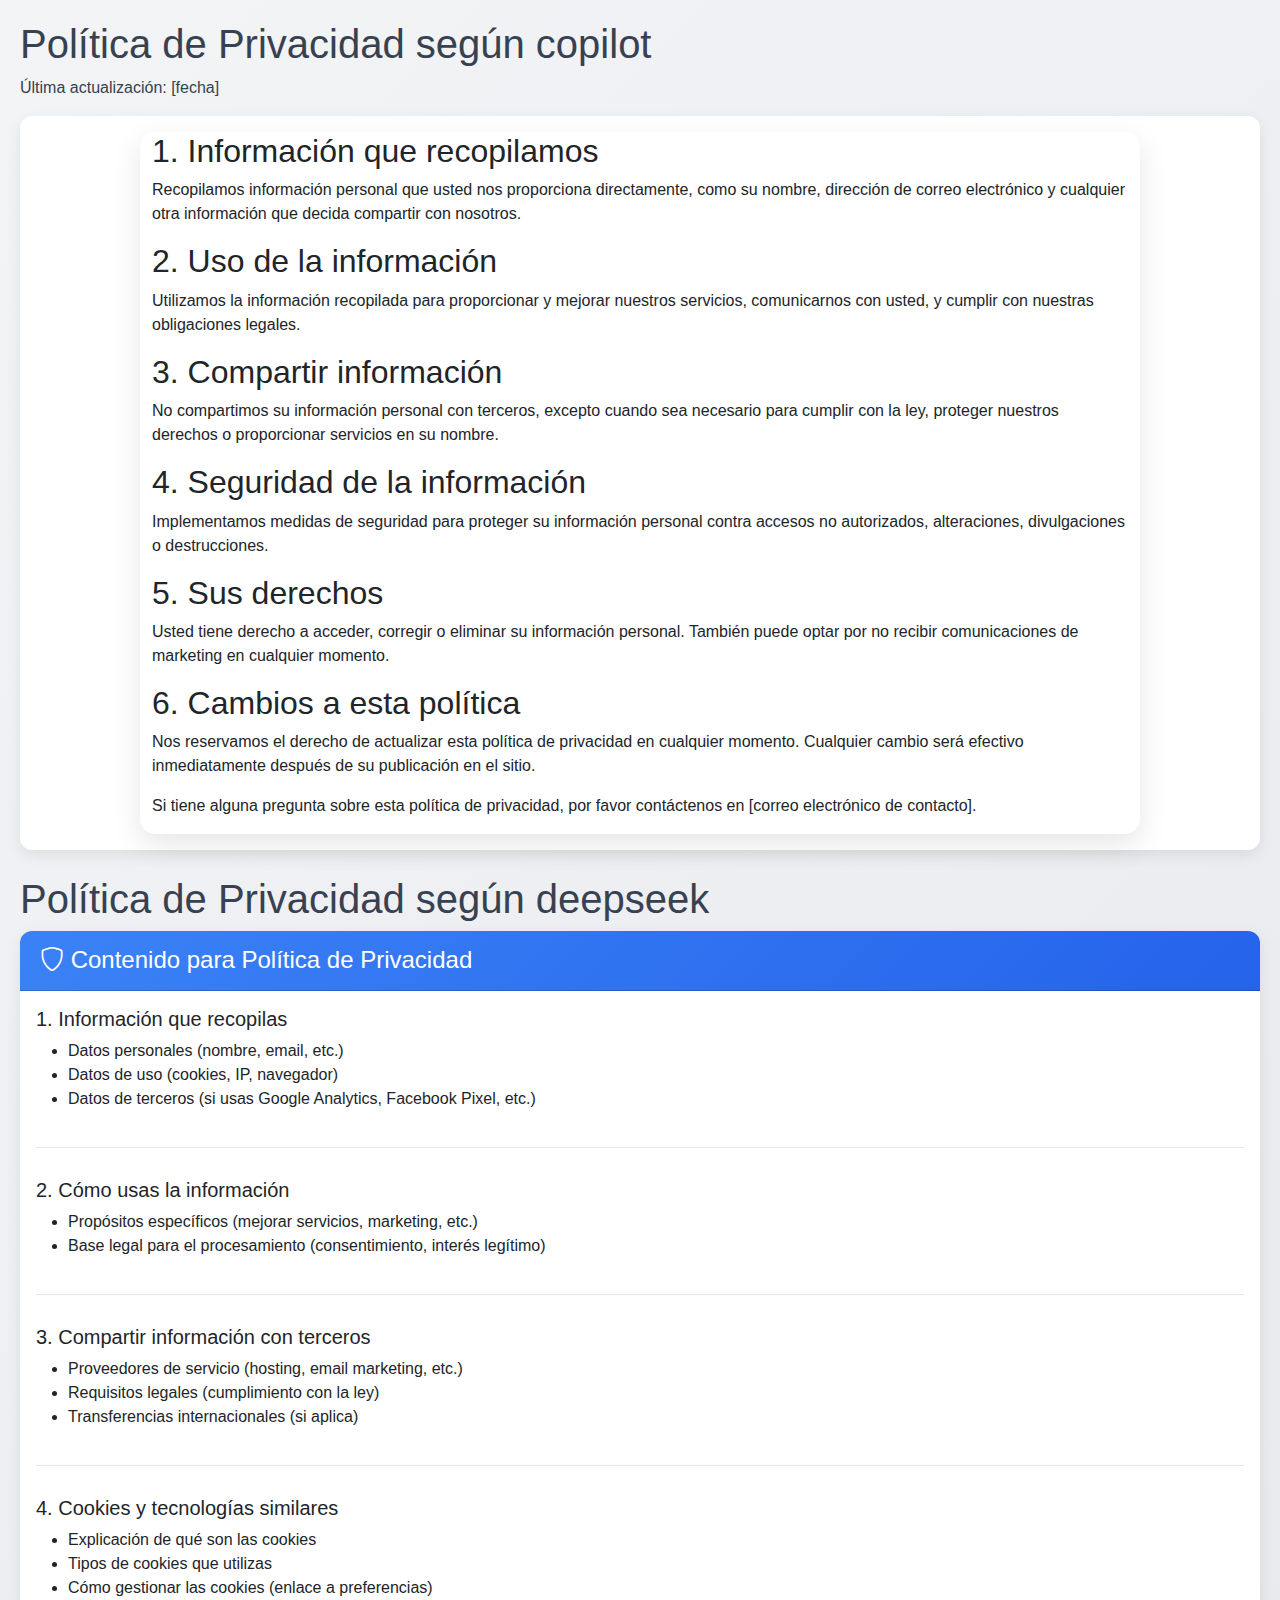
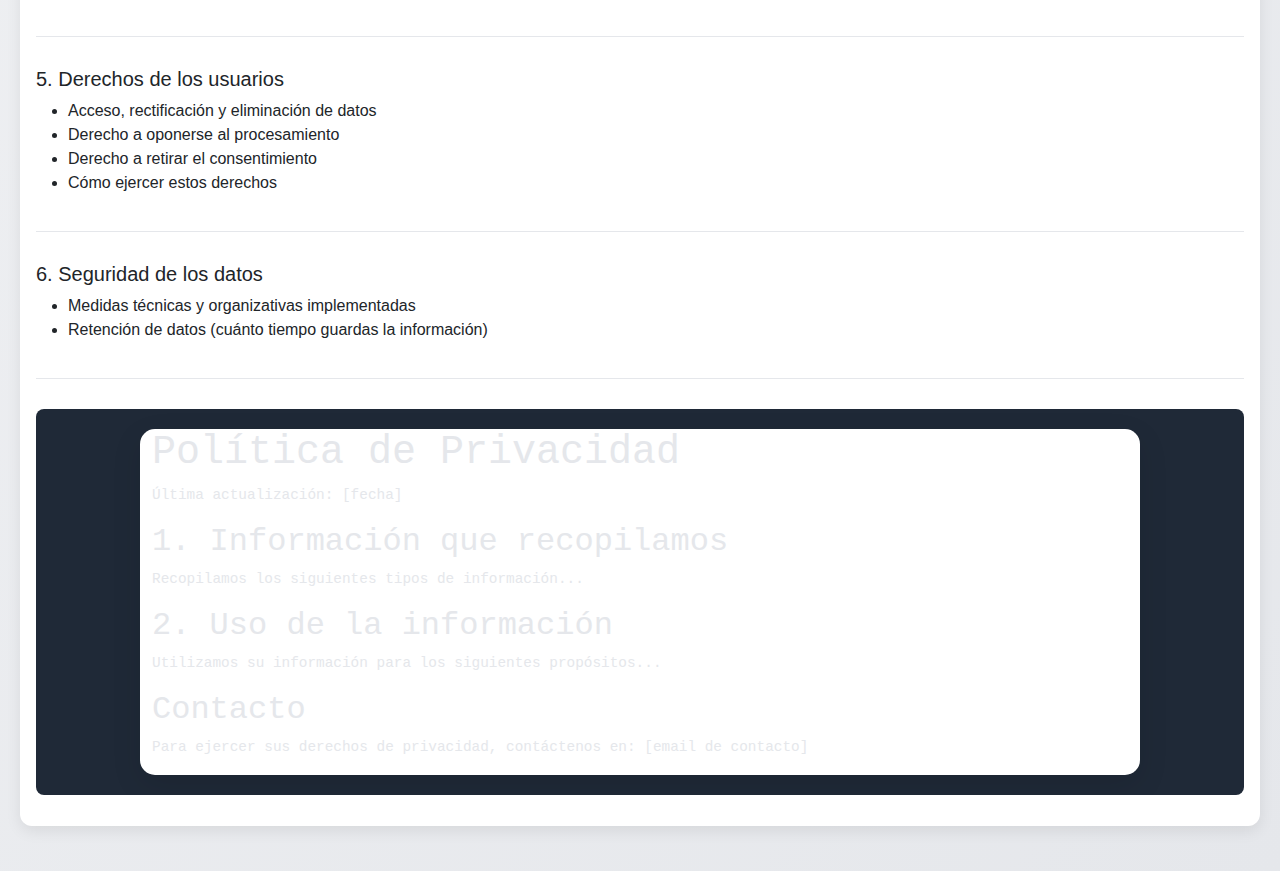
<file: src/pages/legal/privacyPolicy.html>
<!DOCTYPE html>
<html lang="en">
<head>
    <meta charset="UTF-8">
    <meta name="viewport" content="width=device-width, initial-scale=1.0">
    <link rel="icon" type="image/x-icon" href="./../assets/images/logo2.jpg">
    <title>Política de Privacidad | Calwill & Fiorella</title>
    <link href="https://cdn.jsdelivr.net/npm/bootstrap@5.3.2/dist/css/bootstrap.min.css" rel="stylesheet">
    <link rel="stylesheet" href="https://cdn.jsdelivr.net/npm/bootstrap-icons@1.11.1/font/bootstrap-icons.css">
    <style>
        :root {
            --primary: #3b82f6;
            --secondary: #2563eb;
            --accent: #f59e0b;
            --light: #f3f4f6;
            --dark: #1f2937;
        }
        
        body {
            font-family: 'Segoe UI', sans-serif;
            background: linear-gradient(135deg, #f3f4f6 0%, #e5e7eb 100%);
            color: #374151;
            padding: 20px;
        }
        
        .container {
            max-width: 1000px;
            margin: 0 auto;
            background: white;
            border-radius: 15px;
            box-shadow: 0 10px 30px rgba(0,0,0,0.1);
            overflow: hidden;
        }
        
        .header {
            background: linear-gradient(135deg, var(--primary) 0%, var(--secondary) 100%);
            color: white;
            padding: 30px;
            text-align: center;
        }
        
        .content {
            padding: 30px;
        }
        
        .card {
            border: none;
            border-radius: 12px;
            box-shadow: 0 5px 15px rgba(0,0,0,0.08);
            margin-bottom: 25px;
        }
        
        .card-header {
            background: linear-gradient(135deg, var(--primary) 0%, var(--secondary) 100%);
            color: white;
            border-radius: 12px 12px 0 0 !important;
            padding: 15px 20px;
        }
        
        .section {
            margin-bottom: 30px;
            padding-bottom: 20px;
            border-bottom: 1px solid #e5e7eb;
        }
        
        .code-block {
            background: #1f2937;
            color: #e5e7eb;
            padding: 20px;
            border-radius: 8px;
            font-family: 'Courier New', monospace;
            overflow-x: auto;
            margin: 15px 0;
            font-size: 0.9rem;
            line-height: 1.5;
        }
        
        .file-structure {
            background: #f0f9ff;
            border-left: 4px solid var(--primary);
            padding: 20px;
            border-radius: 8px;
            margin: 20px 0;
            font-family: 'Courier New', monospace;
        }
        
        .checklist {
            list-style-type: none;
            padding: 0;
        }
        
        .checklist li {
            padding: 8px 0;
            border-bottom: 1px solid #e5e7eb;
        }
        
        .checklist li:last-child {
            border-bottom: none;
        }
        
        .check-icon {
            color: var(--success);
            margin-right: 10px;
        }
        
        .legal-advice {
            background: #fff3cd;
            border-left: 4px solid #ffc107;
            padding: 20px;
            border-radius: 8px;
            margin: 20px 0;
        }
    </style>
</head>
<body>
    <h1>Política de Privacidad según copilot</h1>
    <p>Última actualización: [fecha]</p>
    <div class="card">
        <div class="card-body">
            <div class="container">
                <h2>1. Información que recopilamos</h2>
                <p>Recopilamos información personal que usted nos proporciona directamente, como su nombre, dirección de correo electrónico y cualquier otra información que decida compartir con nosotros.</p>

                <h2>2. Uso de la información</h2>
                <p>Utilizamos la información recopilada para proporcionar y mejorar nuestros servicios, comunicarnos con usted, y cumplir con nuestras obligaciones legales.</p>

                <h2>3. Compartir información</h2>
                <p>No compartimos su información personal con terceros, excepto cuando sea necesario para cumplir con la ley, proteger nuestros derechos o proporcionar servicios en su nombre.</p>

                <h2>4. Seguridad de la información</h2>
                <p>Implementamos medidas de seguridad para proteger su información personal contra accesos no autorizados, alteraciones, divulgaciones o destrucciones.</p>

                <h2>5. Sus derechos</h2>
                <p>Usted tiene derecho a acceder, corregir o eliminar su información personal. También puede optar por no recibir comunicaciones de marketing en cualquier momento.</p>

                <h2>6. Cambios a esta política</h2>
                <p>Nos reservamos el derecho de actualizar esta política de privacidad en cualquier momento. Cualquier cambio será efectivo inmediatamente después de su publicación en el sitio.</p>

                <p>Si tiene alguna pregunta sobre esta política de privacidad, por favor contáctenos en [correo electrónico de contacto].</p>
            </div>
        </div>
    </div>

    <h1>Política de Privacidad según deepseek</h1>
    <div class="card">
        <div class="card-header">
            <h4 class="mb-0"><i class="bi bi-shield"></i> Contenido para Política de Privacidad</h4>
        </div>
        <div class="card-body">
            <div class="section">
                <h5>1. Información que recopilas</h5>
                <ul>
                    <li>Datos personales (nombre, email, etc.)</li>
                    <li>Datos de uso (cookies, IP, navegador)</li>
                    <li>Datos de terceros (si usas Google Analytics, Facebook Pixel, etc.)</li>
                </ul>
            </div>
            
            <div class="section">
                <h5>2. Cómo usas la información</h5>
                <ul>
                    <li>Propósitos específicos (mejorar servicios, marketing, etc.)</li>
                    <li>Base legal para el procesamiento (consentimiento, interés legítimo)</li>
                </ul>
            </div>
                    
            <div class="section">
                <h5>3. Compartir información con terceros</h5>
                <ul>
                    <li>Proveedores de servicio (hosting, email marketing, etc.)</li>
                    <li>Requisitos legales (cumplimiento con la ley)</li>
                    <li>Transferencias internacionales (si aplica)</li>
                </ul>
            </div>
            
            <div class="section">
                <h5>4. Cookies y tecnologías similares</h5>
                <ul>
                    <li>Explicación de qué son las cookies</li>
                    <li>Tipos de cookies que utilizas</li>
                    <li>Cómo gestionar las cookies (enlace a preferencias)</li>
                </ul>
            </div>
                    
            <div class="section">
                <h5>5. Derechos de los usuarios</h5>
                <ul>
                    <li>Acceso, rectificación y eliminación de datos</li>
                    <li>Derecho a oponerse al procesamiento</li>
                    <li>Derecho a retirar el consentimiento</li>
                    <li>Cómo ejercer estos derechos</li>
                </ul>
            </div>
            
            <div class="section">
                <h5>6. Seguridad de los datos</h5>
                <ul>
                    <li>Medidas técnicas y organizativas implementadas</li>
                    <li>Retención de datos (cuánto tiempo guardas la información)</li>
                </ul>
            </div>
                    
            <div class="code-block">
                <!-- Ejemplo de estructura básica -->
                <div class="container">
                    <h1>Política de Privacidad</h1>
                    <p>Última actualización: [fecha]</p>

                    <h2>1. Información que recopilamos</h2>
                    <p>Recopilamos los siguientes tipos de información...</p>

                    <h2>2. Uso de la información</h2>
                    <p>Utilizamos su información para los siguientes propósitos...</p>

                    <!-- Más secciones -->

                    <h2>Contacto</h2>
                    <p>Para ejercer sus derechos de privacidad, contáctenos en: [email de contacto]</p>
                </div>
            </div>
        </div>
    </div>
    <script src="https://cdn.jsdelivr.net/npm/bootstrap@5.3.2/dist/js/bootstrap.bundle.min.js"></script>
</body>
</html>
</file>
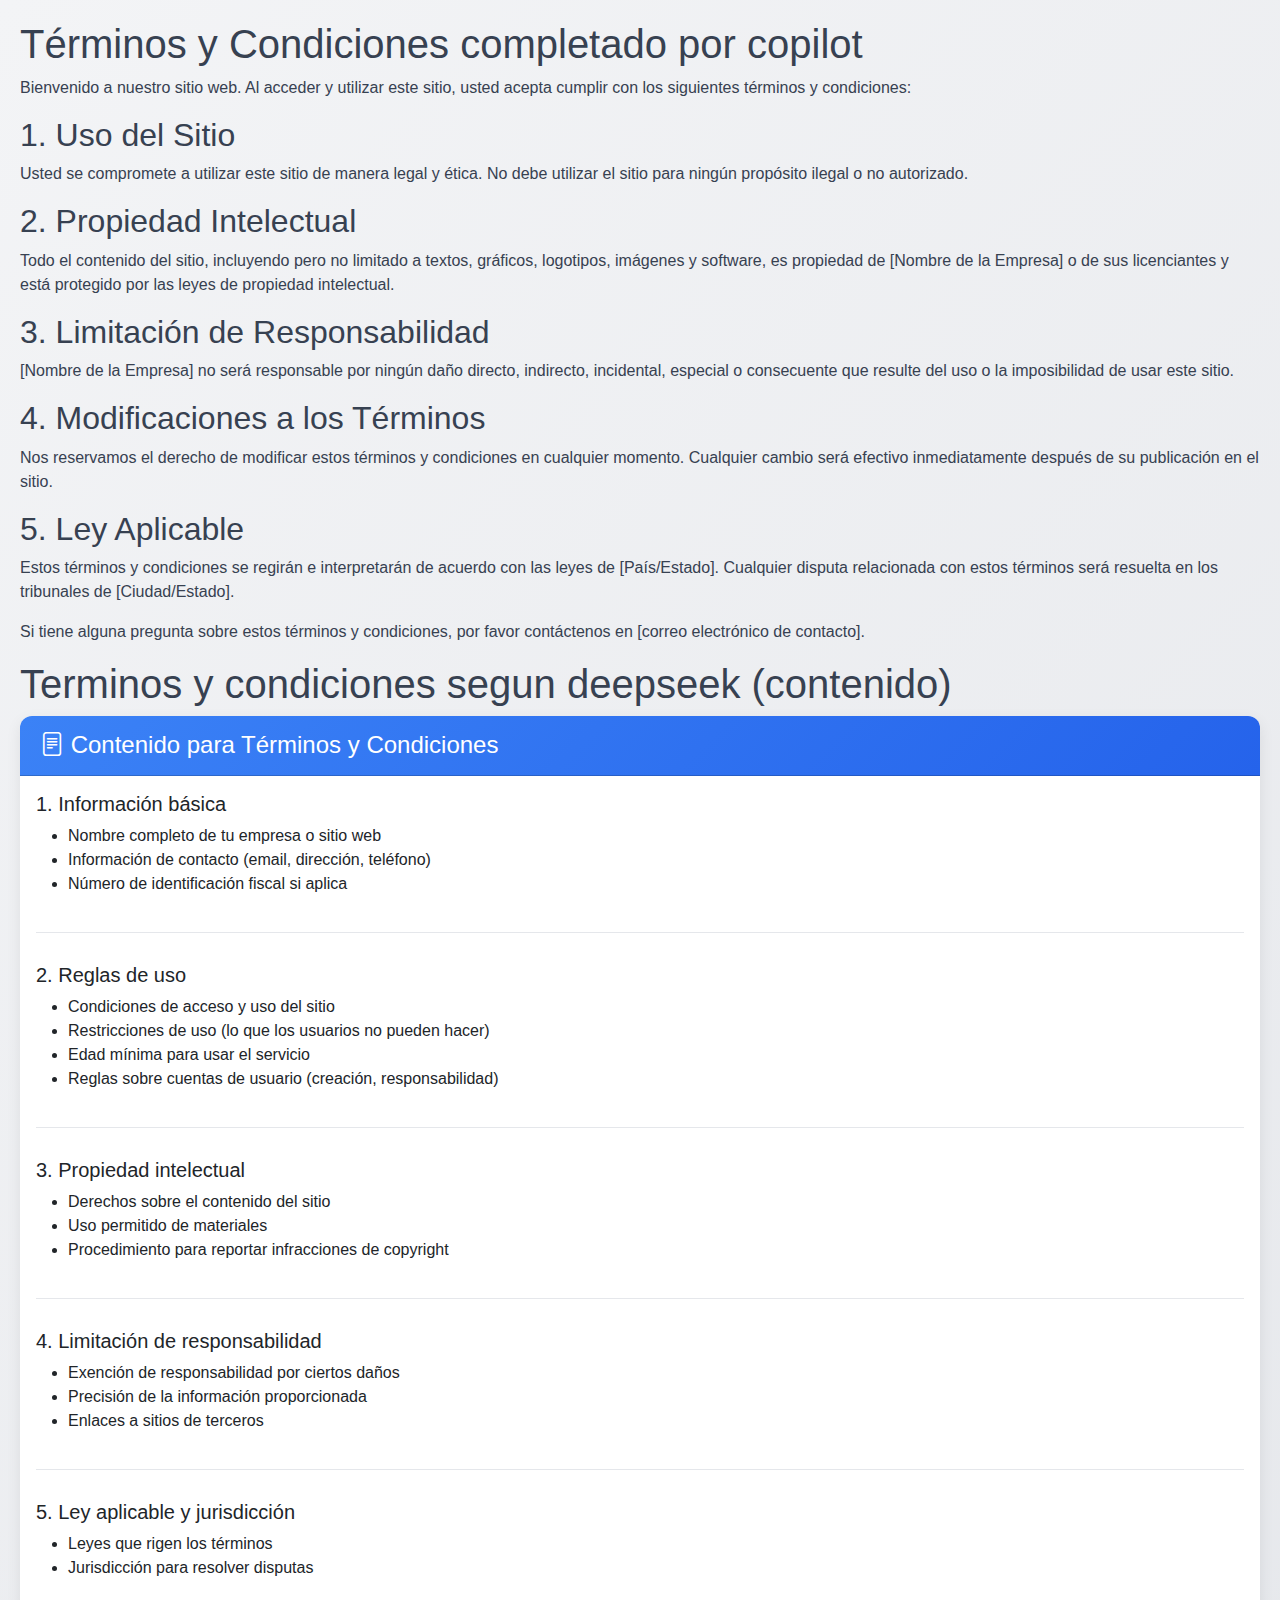
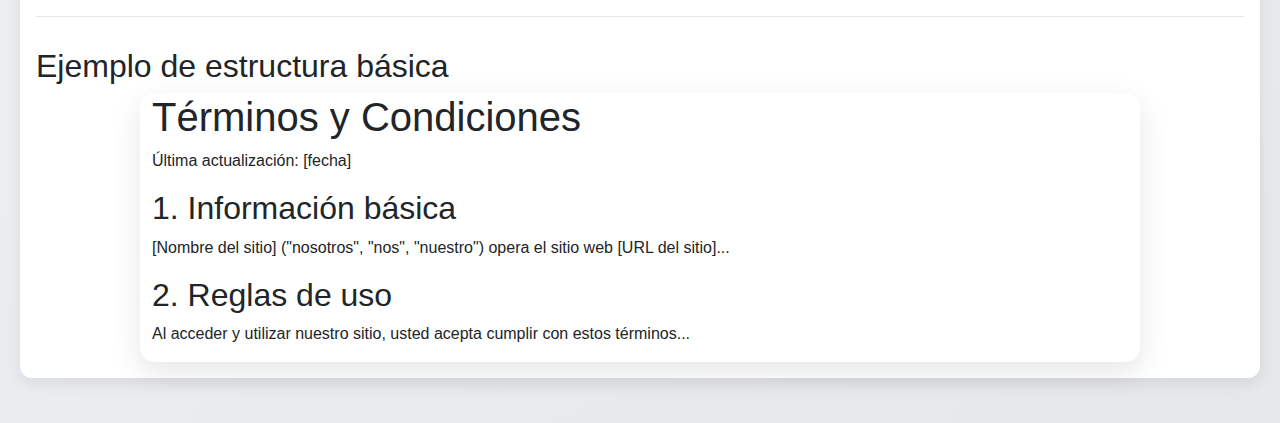
<file: src/pages/legal/termsAndConditions.html>
<!DOCTYPE html>
<html lang="es">
<head>
    <meta charset="UTF-8">
    <meta name="viewport" content="width=device-width, initial-scale=1.0">
    <link rel="icon" type="image/x-icon" href="./../assets/images/logo2.jpg">
    <title>Términos y Condiciones | Calwill & Fiorella</title>
    <link href="https://cdn.jsdelivr.net/npm/bootstrap@5.3.2/dist/css/bootstrap.min.css" rel="stylesheet">
    <link rel="stylesheet" href="https://cdn.jsdelivr.net/npm/bootstrap-icons@1.11.1/font/bootstrap-icons.css">
    <style>
        :root {
            --primary: #3b82f6;
            --secondary: #2563eb;
            --accent: #f59e0b;
            --light: #f3f4f6;
            --dark: #1f2937;
        }
        
        body {
            font-family: 'Segoe UI', sans-serif;
            background: linear-gradient(135deg, #f3f4f6 0%, #e5e7eb 100%);
            color: #374151;
            padding: 20px;
        }
        
        .container {
            max-width: 1000px;
            margin: 0 auto;
            background: white;
            border-radius: 15px;
            box-shadow: 0 10px 30px rgba(0,0,0,0.1);
            overflow: hidden;
        }
        
        .header {
            background: linear-gradient(135deg, var(--primary) 0%, var(--secondary) 100%);
            color: white;
            padding: 30px;
            text-align: center;
        }
        
        .content {
            padding: 30px;
        }
        
        .card {
            border: none;
            border-radius: 12px;
            box-shadow: 0 5px 15px rgba(0,0,0,0.08);
            margin-bottom: 25px;
        }
        
        .card-header {
            background: linear-gradient(135deg, var(--primary) 0%, var(--secondary) 100%);
            color: white;
            border-radius: 12px 12px 0 0 !important;
            padding: 15px 20px;
        }
        
        .section {
            margin-bottom: 30px;
            padding-bottom: 20px;
            border-bottom: 1px solid #e5e7eb;
        }
        
        .code-block {
            background: #1f2937;
            color: #e5e7eb;
            padding: 20px;
            border-radius: 8px;
            font-family: 'Courier New', monospace;
            overflow-x: auto;
            margin: 15px 0;
            font-size: 0.9rem;
            line-height: 1.5;
        }
        
        .file-structure {
            background: #f0f9ff;
            border-left: 4px solid var(--primary);
            padding: 20px;
            border-radius: 8px;
            margin: 20px 0;
            font-family: 'Courier New', monospace;
        }
        
        .checklist {
            list-style-type: none;
            padding: 0;
        }
        
        .checklist li {
            padding: 8px 0;
            border-bottom: 1px solid #e5e7eb;
        }
        
        .checklist li:last-child {
            border-bottom: none;
        }
        
        .check-icon {
            color: var(--success);
            margin-right: 10px;
        }
        
        .legal-advice {
            background: #fff3cd;
            border-left: 4px solid #ffc107;
            padding: 20px;
            border-radius: 8px;
            margin: 20px 0;
        }
    </style>
</head>
<body>
    <h1>Términos y Condiciones completado por copilot</h1>
    <p>Bienvenido a nuestro sitio web. Al acceder y utilizar este sitio, usted acepta cumplir con los siguientes términos y condiciones:</p>

    <h2>1. Uso del Sitio</h2>
    <p>Usted se compromete a utilizar este sitio de manera legal y ética. No debe utilizar el sitio para ningún propósito ilegal o no autorizado.</p>

    <h2>2. Propiedad Intelectual</h2>
    <p>Todo el contenido del sitio, incluyendo pero no limitado a textos, gráficos, logotipos, imágenes y software, es propiedad de [Nombre de la Empresa] o de sus licenciantes y está protegido por las leyes de propiedad intelectual.</p>

    <h2>3. Limitación de Responsabilidad</h2>
    <p>[Nombre de la Empresa] no será responsable por ningún daño directo, indirecto, incidental, especial o consecuente que resulte del uso o la imposibilidad de usar este sitio.</p>

    <h2>4. Modificaciones a los Términos</h2>
    <p>Nos reservamos el derecho de modificar estos términos y condiciones en cualquier momento. Cualquier cambio será efectivo inmediatamente después de su publicación en el sitio.</p>

    <h2>5. Ley Aplicable</h2>
    <p>Estos términos y condiciones se regirán e interpretarán de acuerdo con las leyes de [País/Estado]. Cualquier disputa relacionada con estos términos será resuelta en los tribunales de [Ciudad/Estado].</p>

    <p>Si tiene alguna pregunta sobre estos términos y condiciones, por favor contáctenos en [correo electrónico de contacto].</p>

    <h1>Terminos y condiciones segun deepseek (contenido)</h1>
    <div class="card">
        <div class="card-header">
            <h4 class="mb-0"><i class="bi bi-file-text"></i> Contenido para Términos y Condiciones</h4>
        </div>
        <div class="card-body">
            <div class="section">
                <h5>1. Información básica</h5>
                <ul>
                    <li>Nombre completo de tu empresa o sitio web</li>
                    <li>Información de contacto (email, dirección, teléfono)</li>
                    <li>Número de identificación fiscal si aplica</li>
                </ul>
            </div>            
            <div class="section">
                <h5>2. Reglas de uso</h5>
                <ul>
                    <li>Condiciones de acceso y uso del sitio</li>
                    <li>Restricciones de uso (lo que los usuarios no pueden hacer)</li>
                    <li>Edad mínima para usar el servicio</li>
                    <li>Reglas sobre cuentas de usuario (creación, responsabilidad)</li>
                </ul>
            </div>            
            <div class="section">
                <h5>3. Propiedad intelectual</h5>
                <ul>
                    <li>Derechos sobre el contenido del sitio</li>
                    <li>Uso permitido de materiales</li>
                    <li>Procedimiento para reportar infracciones de copyright</li>
                </ul>
            </div>            
            <div class="section">
                <h5>4. Limitación de responsabilidad</h5>
                <ul>
                    <li>Exención de responsabilidad por ciertos daños</li>
                    <li>Precisión de la información proporcionada</li>
                    <li>Enlaces a sitios de terceros</li>
                </ul>
            </div>            
            <div class="section">
                <h5>5. Ley aplicable y jurisdicción</h5>
                <ul>
                    <li>Leyes que rigen los términos</li>
                    <li>Jurisdicción para resolver disputas</li>
                </ul>
            </div>            
            <h2>Ejemplo de estructura básica</h2>
            <div class="container">
                <h1>Términos y Condiciones</h1>
                <p>Última actualización: [fecha]</p>
                <h2>1. Información básica</h2>
                <p>[Nombre del sitio] ("nosotros", "nos", "nuestro") opera el sitio web [URL del sitio]...</>
                <h2>2. Reglas de uso</h2>
                <p>Al acceder y utilizar nuestro sitio, usted acepta cumplir con estos términos...</p>
            </div>
        </div>
    </div>
    <script src="https://cdn.jsdelivr.net/npm/bootstrap@5.3.2/dist/js/bootstrap.bundle.min.js"></script>
</body>
</html>
</file>
<file: styles.css>
:root {
  --primary-color: #4e89ae;
  --secondary-color: rgb(188, 4, 5);
  --accent-color: #ed9b40;
  --light-color: #f6f5f5;
  --dark-color: #313638;
  --btn-primary-color: #ed9b40;
  --btn-hover-color: #69db1d;
}



/*Buttons*/
.btn-primary {
  background-color: var(--btn-primary-color);
  border-color: var(--btn-primary-color);
  padding: 10px 25px;
  border-radius: 30px;
  font-weight: 600;
}

.btn-primary:hover {
  background-color: var(--btn-hover-color);
  border-color: var(--btn-hover-color);
}



/*Titles*/
.titles{
  font-family: 'Borel';
  font-size: 2.5rem; /* Tamaño del título */
  font-weight: 500;
  color: var(--secondary-color); /* Color del texto */
  margin-bottom: 40px; /* Espacio debajo del título */
  position: relative;
}

.titles i {
  margin-left: 10px; /* Espacio entre el texto y el icono */
  color: black; /* Color del icono */
}

.titles:after {
  content: '';
  display: block;
  width: 60px;
  height: 3px;
  background: var(--accent-color);
  margin: 15px auto 0;
}
.subtitles{
  font-family: 'Borel';
}



/*Navbar*/
.navbar, footer{
  background-color: rgb(250, 235, 214);/* Color de fondo claro */
}

.navbar-title {
  font-family: 'Borel';
  font-size: 1.5rem; /* Ajusta el tamaño según necesidad */
  color: rgb(188, 4, 5); /* Color del texto */
  text-align: center;
  letter-spacing: 1px; /* Espaciado opcional para mejor legibilidad */
}



/*Hero Section*/
.hero-section {
  /*
  background: linear-gradient(rgba(0,0,0,0.6), rgba(0,0,0,0.6)), url('https://images.unsplash.com/photo-1542291026-7eec264c27ff?ixlib=rb-4.0.3&auto=format&fit=crop&w=1500&q=80');
  */
  background: linear-gradient(rgba(0,0,0,0.6), rgba(0,0,0,0.1)), url('./assets/carousel_img_1.jpg');
  background-size: cover;
  background-position: center;
  color: white;
  /*color: black;*/
  padding: 100px 0;
  text-align: center;
}



/*About Us Section*/
#about-us-container {
  background-color: rgb(248, 246, 233); /* Color de fondo claro */
  padding: 50px 0; /* Espaciado superior e inferior */
}

/*Feature Section*/
.feature-box {
  text-align: center;
  padding: 30px 20px;
  border-radius: 10px;
  background: white;
  box-shadow: 0 5px 15px rgba(0,0,0,0.08);
  transition: transform 0.3s;
}
        
.feature-box:hover {
  transform: translateY(-10px);
}
        
.feature-icon {
  font-size: 2.5rem;
  color: var(--primary-color);
  margin-bottom: 20px;
}



/*Products*/
.product-card {
    transition: transform 0.3s, box-shadow 0.3s;
    border: none;
    border-radius: 10px;
    overflow: hidden;
    box-shadow: 0 5px 15px rgba(0,0,0,0.08);
    margin-bottom: 30px;
}

.product-card:hover {
  transform: translateY(-10px);
  box-shadow: 0 15px 30px rgba(0,0,0,0.15);
}

.product-card img {
  width: 100%;       /* Ocupa el 100% del ancho disponible */
  height: auto;      /* Mantiene la proporción de la imagen */
  max-height: 300px; /* Ajusta la altura máxima al contenido */
  /*TODO hay que cambiar con un @media el heigth ajustandolo a cada tamaño para que quede bien*/
  height: 300px;  
  overflow: hidden;
}

/*Products > Carousel*/
.carousel-item{
  width: 100%;
  max-height: 500px;
}

.carousel-item img {
  width: 100%;       /* Ocupa el 100% del ancho disponible */
  height: auto;      /* Mantiene la proporción de la imagen */
  object-fit: contain; /* Asegura que toda la imagen sea visible sin recortar */
  max-height: 500px; /* Limita la altura máxima */
}






/*Shipping Container*/




/*Pay Methods*/




/*Contact Form*/
#contact-form-container {
  background-color: rgb(248, 246, 233); /* Color de fondo claro */
  padding: 25px; /* Espaciado */
}

#contact-form {
  display: flex;
  flex-wrap: wrap; /* Permite que los elementos se ajusten en varias líneas */
}



     
footer {
  background-color: var(--dark-color);
  color: white;
  padding: 60px 0 30px;
}
        
.social-icon {
  font-size: 1.5rem;
  color: white;
  margin-right: 15px;
  transition: color 0.3s;
}
        
.social-icon:hover {
  color: var(--accent-color);
}
</file>
